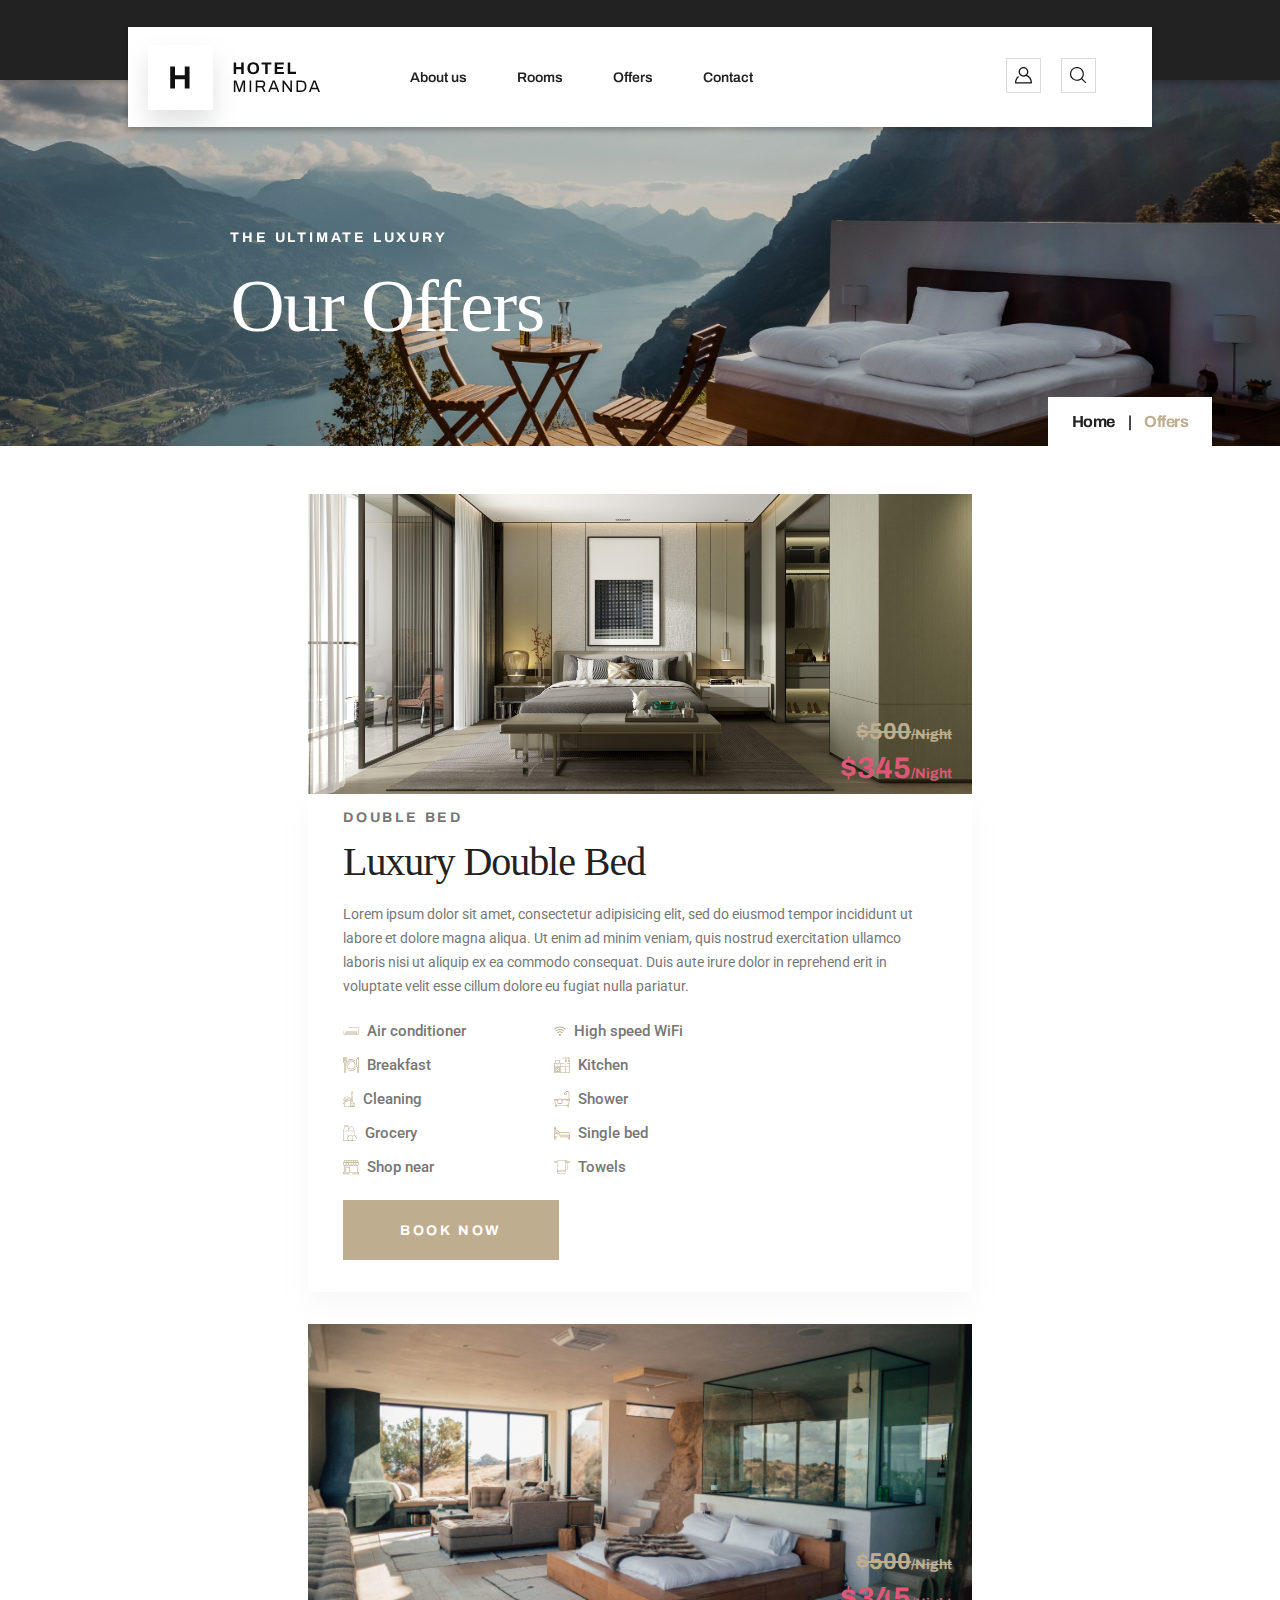
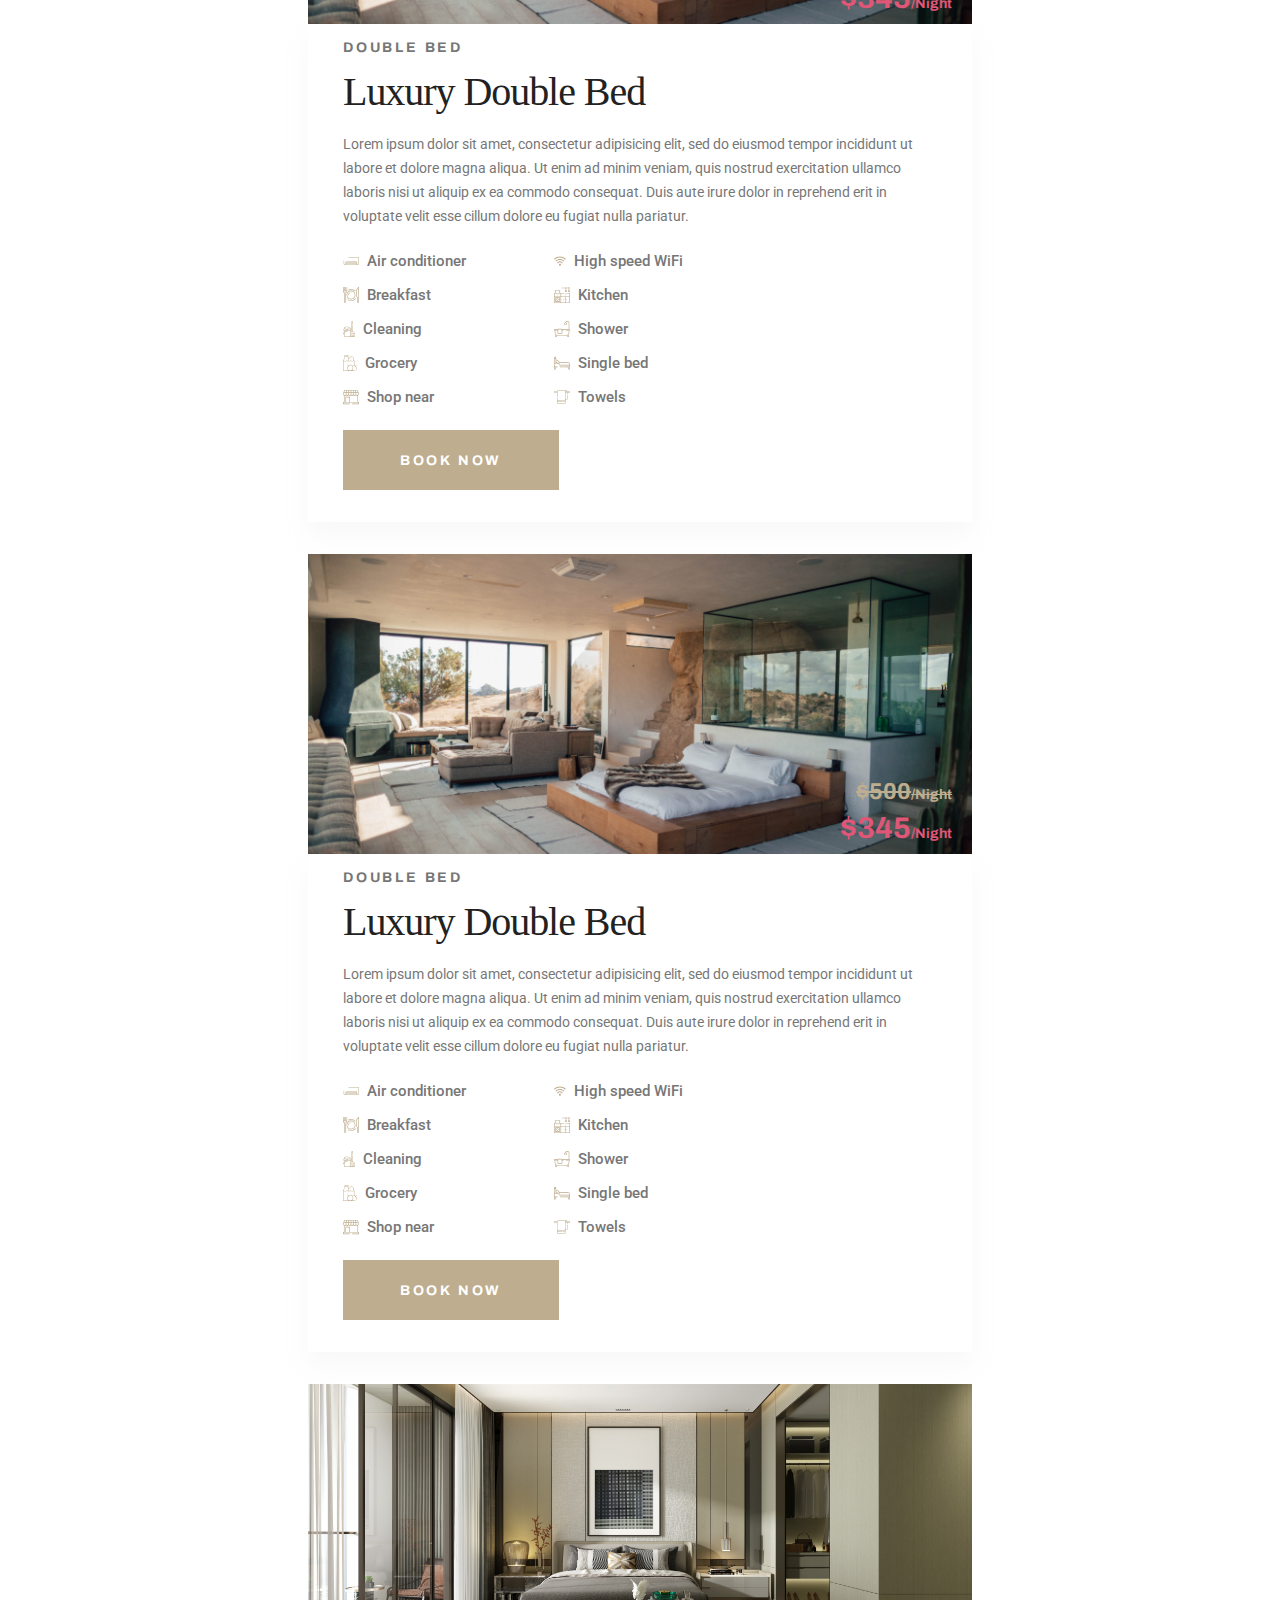
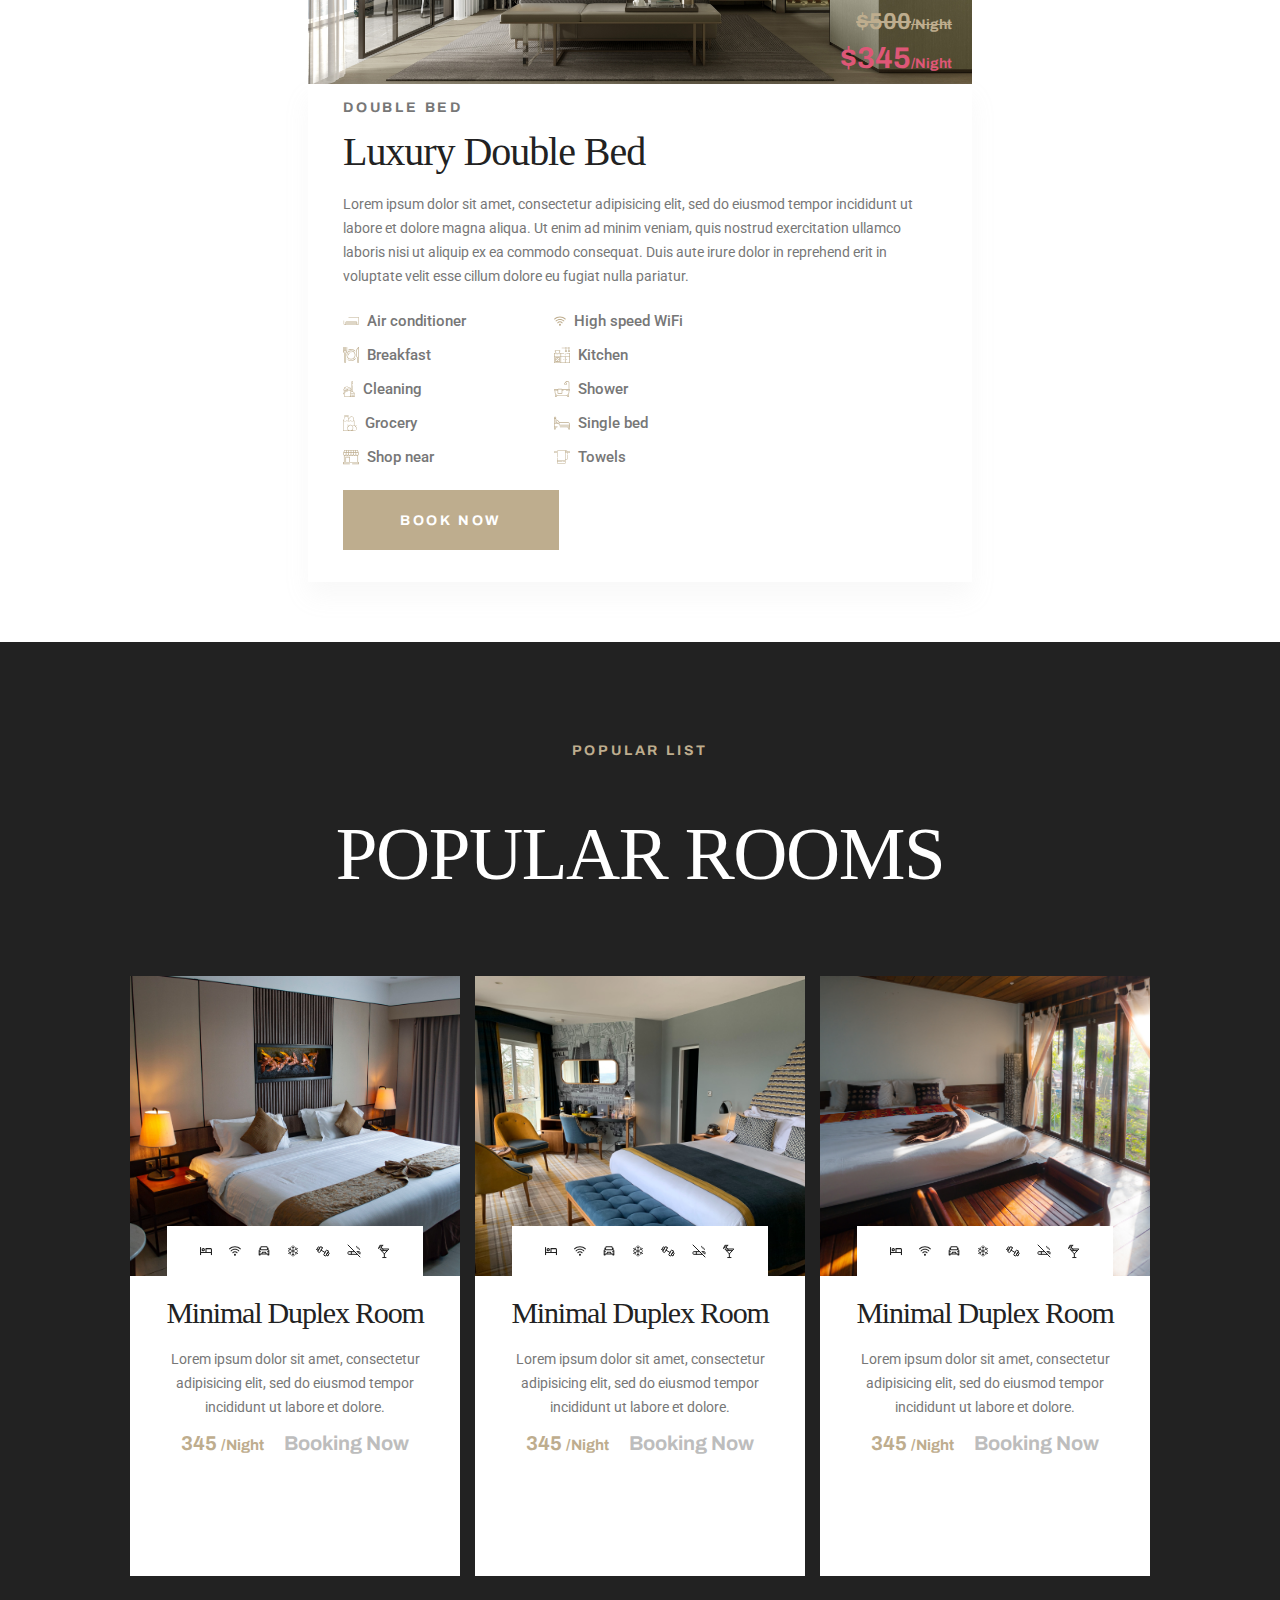
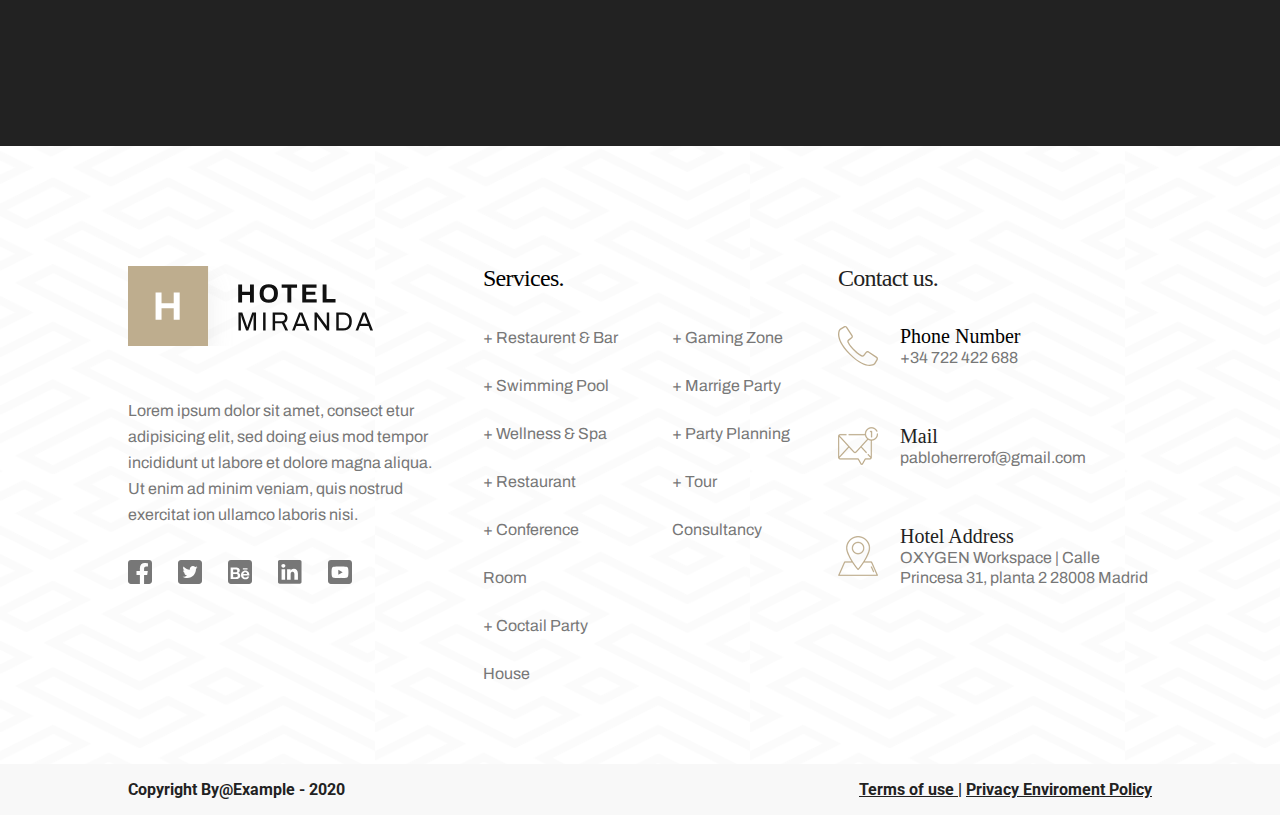
<file: html/offers.html>
<!DOCTYPE html>
<html lang="en">
  <head>
    <meta charset="UTF-8" />
    <meta http-equiv="X-UA-Compatible" content="IE=edge" />
    <meta name="viewport" content="width=device-width, initial-scale=1.0" />

   
    <link
    rel="stylesheet"
    href="https://cdn.jsdelivr.net/npm/swiper@9/swiper-bundle.min.css"
  />
  <link rel="stylesheet" href="../styles/styles.css" />
  

    <title>Our Offers</title>
  </head>
  <body>
   <!--HEADER-->
   <header class="header">
    <div></div>
    <nav class="nav">
      <div class="nav--left">
        <button class="nav__burger button"></button>

        <div class="nav__logo">
          <div class="nav__logo-H">
            <img  class="nav__H" src="../assets/header/H.svg" alt="logo" />
          </div>
          <img class="nav__company" src="../assets/header/Hotel Miranda.svg" alt="logo" />
        </div>
      </div>

      <div class="nav__list text__nav-items">
        <li class="nav__item">
          <a class="nav__link" href="./about.html">About us</a>
        </li>
        <li class="nav__item">
          <a class="nav__link" href="./rooms.html">Rooms</a>
        </li>
        <li class="nav__item">
          <a class="nav__link" href="./offers.html">Offers</a>
        </li>
        <li class="nav__item">
          <a class="nav__link" href="./contact.html">Contact</a>
        </li>
      </div>

      <div class="nav__funcionalities">
        <a href=""
          ><img
            class="nav__funcionalities-icon"
            src="../assets/header/profile-icon.svg"
            alt="profile-logo"
        /></a>
        <a href=""
          ><img
            class="nav__funcionalities-icon"
            src="../assets/header/search-icon.svg"
            alt="search-logo"
        /></a>
      </div>
    </nav>
  </header>

    <!--SECCION TITLE-->
    <section class="page-title">
      <div class="page-title__container">
        <h5 class="text__pretitle text--light page-title__pretitle">
          THE ULTIMATE LUXURY
        </h5>

        <h1 class="text__title text--light page-title__title">Our Offers</h1>
        <div class="page-title__index-container">
          <div class="page-title__index">
            <p class="text__page-card text--lightblack text__page-card--home">Home</p>
            <p class="text__page-card text--lightblack">|</p>
            <p class="text__page-card text--gold">Offers</p>
          </div>
        </div>
      </div>
    </section>

    <!--OFFERS-->
    <section class="offers">
      <div class="offers__cards">
        <div class="offers__card">
          <div class="offers__card-img">
            <img class="offers__card-img--img" src="../assets/offers/luxury-room.jpeg" alt="">
          </div>
          <div class="offers__card-info">
            <div class="offers__prices">
              <div>
                <span class="text__price--small text--gold offers__price-old"
                  >$500</span
                ><span class="offers__price-night text__price--night text--gold"
                  >/Night</span
                >
              </div>
              <p class="text__price text--red offers__price-new">
                $345<span class="text__price--night">/Night</span>
              </p>
            </div>

            <h4 class="offers__pretitle text__pretitle--small text--gray">
              DOUBLE BED
            </h4>
            <h1 class="offers__title text__card-title text--lightblack">
              Luxury Double Bed
            </h1>
            <p class="offers__paragraph text__card-paragraph text--gray">
              Lorem ipsum dolor sit amet, consectetur adipisicing elit, sed do
              eiusmod tempor incididunt ut labore et dolore magna aliqua. Ut
              enim ad minim veniam, quis nostrud exercitation ullamco laboris
              nisi ut aliquip ex ea commodo consequat. Duis aute irure dolor in
              reprehend erit in voluptate velit esse cillum dolore eu fugiat
              nulla pariatur.
            </p>

            <div class="offers__amenities-container">
              <ul class="offers__amenities text__amenities text--gray">
                <li class="offers__feature">
                  <img
                    src="../assets/offers/ac.svg"
                    alt="ac-icon"
                    class="offers__feature-img"
                  />
                  <p class="">Air conditioner</p>
                </li>
                <li class="offers__feature">
                  <img
                    src="../assets/offers/breackfast.svg"
                    alt="breakfast-icon"
                    class="offers__feature-img"
                  />
                  <p class="">Breakfast</p>
                </li>
                <li class="offers__feature">
                  <img
                    src="../assets/offers/cleaning.svg"
                    alt="cleaning-icon"
                    class="offers__feature-img"
                  />
                  <p class="">Cleaning</p>
                </li>
                <li class="offers__feature">
                  <img
                    src="../assets/offers/grocery.svg"
                    alt="grocery-icon"
                    class="offers__feature-img"
                  />
                  <p class="">Grocery</p>
                </li>
                <li class="offers__feature">
                  <img
                    src="../assets/offers/shop.svg"
                    alt="shop-icon"
                    class="offers__feature-img"
                  />
                  <p class="">Shop near</p>
                </li>
              </ul>
              <ul class="offers__amenities text__amenities text--gray">
                <li class="offers__feature">
                  <img
                    src="../assets/offers/wifi.svg"
                    alt="wifi-icon"
                    class="offers__feature-img"
                  />
                  <p class="">High speed WiFi</p>
                </li>
                <li class="offers__feature">
                  <img
                    src="../assets/offers/kitchen.svg"
                    alt="kitchen-icon"
                    class="offers__feature-img"
                  />
                  <p class="">Kitchen</p>
                </li>
                <li class="offers__feature">
                  <img
                    src="../assets/offers/shower.svg"
                    alt="shower-icon"
                    class="offers__feature-img"
                  />
                  <p class="">Shower</p>
                </li>
                <li class="offers__feature">
                  <img
                    src="../assets/offers/bed.svg"
                    alt="bed-icon"
                    class="offers__feature-img"
                  />
                  <p class="">Single bed</p>
                </li>
                <li class="offers__feature">
                  <img
                    src="../assets/offers/towels.svg"
                    alt="towels-icon"
                    class="offers__feature-img"
                  />
                  <p class="">Towels</p>
                </li>
              </ul>
            </div>
            <button class="button button--book button--golden offers__button">BOOK NOW</button>
          </div>
        </div>

        <div class="offers__card">
          <div class="offers__card-img">
            <img class="offers__card-img--img" src="../assets/images/luxury-room-home.jpeg" alt="">
          </div>
          <div class="offers__card-info">
            <div class="offers__prices">
              <div>
                <span class="text__price--small text--gold offers__price-old"
                  >$500</span
                ><span class="offers__price-night text__price--night text--gold"
                  >/Night</span
                >
              </div>
              <p class="text__price text--red offers__price-new">
                $345<span class="text__price--night">/Night</span>
              </p>
            </div>

            <h4 class="offers__pretitle text__pretitle--small text--gray">
              DOUBLE BED
            </h4>
            <h1 class="offers__title text__card-title text--lightblack">
              Luxury Double Bed
            </h1>
            <p class="offers__paragraph text__card-paragraph text--gray">
              Lorem ipsum dolor sit amet, consectetur adipisicing elit, sed do
              eiusmod tempor incididunt ut labore et dolore magna aliqua. Ut
              enim ad minim veniam, quis nostrud exercitation ullamco laboris
              nisi ut aliquip ex ea commodo consequat. Duis aute irure dolor in
              reprehend erit in voluptate velit esse cillum dolore eu fugiat
              nulla pariatur.
            </p>

            <div class="offers__amenities-container">
              <ul class="offers__amenities text__amenities text--gray">
                <li class="offers__feature">
                  <img
                    src="../assets/offers/ac.svg"
                    alt="ac-icon"
                    class="offers__feature-img"
                  />
                  <p class="">Air conditioner</p>
                </li>
                <li class="offers__feature">
                  <img
                    src="../assets/offers/breackfast.svg"
                    alt="breakfast-icon"
                    class="offers__feature-img"
                  />
                  <p class="">Breakfast</p>
                </li>
                <li class="offers__feature">
                  <img
                    src="../assets/offers/cleaning.svg"
                    alt="cleaning-icon"
                    class="offers__feature-img"
                  />
                  <p class="">Cleaning</p>
                </li>
                <li class="offers__feature">
                  <img
                    src="../assets/offers/grocery.svg"
                    alt="grocery-icon"
                    class="offers__feature-img"
                  />
                  <p class="">Grocery</p>
                </li>
                <li class="offers__feature">
                  <img
                    src="../assets/offers/shop.svg"
                    alt="shop-icon"
                    class="offers__feature-img"
                  />
                  <p class="">Shop near</p>
                </li>
              </ul>
              <ul class="offers__amenities text__amenities text--gray">
                <li class="offers__feature">
                  <img
                    src="../assets/offers/wifi.svg"
                    alt="wifi-icon"
                    class="offers__feature-img"
                  />
                  <p class="">High speed WiFi</p>
                </li>
                <li class="offers__feature">
                  <img
                    src="../assets/offers/kitchen.svg"
                    alt="kitchen-icon"
                    class="offers__feature-img"
                  />
                  <p class="">Kitchen</p>
                </li>
                <li class="offers__feature">
                  <img
                    src="../assets/offers/shower.svg"
                    alt="shower-icon"
                    class="offers__feature-img"
                  />
                  <p class="">Shower</p>
                </li>
                <li class="offers__feature">
                  <img
                    src="../assets/offers/bed.svg"
                    alt="bed-icon"
                    class="offers__feature-img"
                  />
                  <p class="">Single bed</p>
                </li>
                <li class="offers__feature">
                  <img
                    src="../assets/offers/towels.svg"
                    alt="towels-icon"
                    class="offers__feature-img"
                  />
                  <p class="">Towels</p>
                </li>
              </ul>
            </div>
            <button class="button button--book button--golden offers__button">BOOK NOW</button>
          </div>
        </div>
        <div class="offer__card">
          <div class="offers__card-img">
            <img class="offers__card-img--img" src="../assets/images/luxury-room-home.jpeg" alt="">
          </div>
          <div class="offers__card-info">
            <div class="offers__prices">
              <div>
                <span class="text__price--small text--gold offers__price-old"
                  >$500</span
                ><span class="offers__price-night text__price--night text--gold"
                  >/Night</span
                >
              </div>
              <p class="text__price text--red offers__price-new">
                $345<span class="text__price--night">/Night</span>
              </p>
            </div>

            <h4 class="offers__pretitle text__pretitle--small text--gray">
              DOUBLE BED
            </h4>
            <h1 class="offers__title text__card-title text--lightblack">
              Luxury Double Bed
            </h1>
            <p class="offers__paragraph text__card-paragraph text--gray">
              Lorem ipsum dolor sit amet, consectetur adipisicing elit, sed do
              eiusmod tempor incididunt ut labore et dolore magna aliqua. Ut
              enim ad minim veniam, quis nostrud exercitation ullamco laboris
              nisi ut aliquip ex ea commodo consequat. Duis aute irure dolor in
              reprehend erit in voluptate velit esse cillum dolore eu fugiat
              nulla pariatur.
            </p>

            <div class="offers__amenities-container">
              <ul class="offers__amenities text__amenities text--gray">
                <li class="offers__feature">
                  <img
                    src="../assets/offers/ac.svg"
                    alt="ac-icon"
                    class="offers__feature-img"
                  />
                  <p class="">Air conditioner</p>
                </li>
                <li class="offers__feature">
                  <img
                    src="../assets/offers/breackfast.svg"
                    alt="breakfast-icon"
                    class="offers__feature-img"
                  />
                  <p class="">Breakfast</p>
                </li>
                <li class="offers__feature">
                  <img
                    src="../assets/offers/cleaning.svg"
                    alt="cleaning-icon"
                    class="offers__feature-img"
                  />
                  <p class="">Cleaning</p>
                </li>
                <li class="offers__feature">
                  <img
                    src="../assets/offers/grocery.svg"
                    alt="grocery-icon"
                    class="offers__feature-img"
                  />
                  <p class="">Grocery</p>
                </li>
                <li class="offers__feature">
                  <img
                    src="../assets/offers/shop.svg"
                    alt="shop-icon"
                    class="offers__feature-img"
                  />
                  <p class="">Shop near</p>
                </li>
              </ul>
              <ul class="offers__amenities text__amenities text--gray">
                <li class="offers__feature">
                  <img
                    src="../assets/offers/wifi.svg"
                    alt="wifi-icon"
                    class="offers__feature-img"
                  />
                  <p class="">High speed WiFi</p>
                </li>
                <li class="offers__feature">
                  <img
                    src="../assets/offers/kitchen.svg"
                    alt="kitchen-icon"
                    class="offers__feature-img"
                  />
                  <p class="">Kitchen</p>
                </li>
                <li class="offers__feature">
                  <img
                    src="../assets/offers/shower.svg"
                    alt="shower-icon"
                    class="offers__feature-img"
                  />
                  <p class="">Shower</p>
                </li>
                <li class="offers__feature">
                  <img
                    src="../assets/offers/bed.svg"
                    alt="bed-icon"
                    class="offers__feature-img"
                  />
                  <p class="">Single bed</p>
                </li>
                <li class="offers__feature">
                  <img
                    src="../assets/offers/towels.svg"
                    alt="towels-icon"
                    class="offers__feature-img"
                  />
                  <p class="">Towels</p>
                </li>
              </ul>
            </div>
            <button class="button button--book button--golden offers__button">BOOK NOW</button>
          </div>
        </div>

        <div class="offer__card">
          <div class="offers__card-img">
            <img class="offers__card-img--img" src="../assets/offers/luxury-room.jpeg" alt="">
          </div>
          <div class="offers__card-info">
            <div class="offers__prices">
              <div>
                <span class="text__price--small text--gold offers__price-old"
                  >$500</span
                ><span class="offers__price-night text__price--night text--gold"
                  >/Night</span
                >
              </div>
              <p class="text__price text--red offers__price-new">
                $345<span class="text__price--night">/Night</span>
              </p>
            </div>

            <h4 class="offers__pretitle text__pretitle--small text--gray">
              DOUBLE BED
            </h4>
            <h1 class="offers__title text__card-title text--lightblack">
              Luxury Double Bed
            </h1>
            <p class="offers__paragraph text__card-paragraph text--gray">
              Lorem ipsum dolor sit amet, consectetur adipisicing elit, sed do
              eiusmod tempor incididunt ut labore et dolore magna aliqua. Ut
              enim ad minim veniam, quis nostrud exercitation ullamco laboris
              nisi ut aliquip ex ea commodo consequat. Duis aute irure dolor in
              reprehend erit in voluptate velit esse cillum dolore eu fugiat
              nulla pariatur.
            </p>

            <div class="offers__amenities-container">
              <ul class="offers__amenities text__amenities text--gray">
                <li class="offers__feature">
                  <img
                    src="../assets/offers/ac.svg"
                    alt="ac-icon"
                    class="offers__feature-img"
                  />
                  <p class="">Air conditioner</p>
                </li>
                <li class="offers__feature">
                  <img
                    src="../assets/offers/breackfast.svg"
                    alt="breakfast-icon"
                    class="offers__feature-img"
                  />
                  <p class="">Breakfast</p>
                </li>
                <li class="offers__feature">
                  <img
                    src="../assets/offers/cleaning.svg"
                    alt="cleaning-icon"
                    class="offers__feature-img"
                  />
                  <p class="">Cleaning</p>
                </li>
                <li class="offers__feature">
                  <img
                    src="../assets/offers/grocery.svg"
                    alt="grocery-icon"
                    class="offers__feature-img"
                  />
                  <p class="">Grocery</p>
                </li>
                <li class="offers__feature">
                  <img
                    src="../assets/offers/shop.svg"
                    alt="shop-icon"
                    class="offers__feature-img"
                  />
                  <p class="">Shop near</p>
                </li>
              </ul>
              <ul class="offers__amenities text__amenities text--gray">
                <li class="offers__feature">
                  <img
                    src="../assets/offers/wifi.svg"
                    alt="wifi-icon"
                    class="offers__feature-img"
                  />
                  <p class="">High speed WiFi</p>
                </li>
                <li class="offers__feature">
                  <img
                    src="../assets/offers/kitchen.svg"
                    alt="kitchen-icon"
                    class="offers__feature-img"
                  />
                  <p class="">Kitchen</p>
                </li>
                <li class="offers__feature">
                  <img
                    src="../assets/offers/shower.svg"
                    alt="shower-icon"
                    class="offers__feature-img"
                  />
                  <p class="">Shower</p>
                </li>
                <li class="offers__feature">
                  <img
                    src="../assets/offers/bed.svg"
                    alt="bed-icon"
                    class="offers__feature-img"
                  />
                  <p class="">Single bed</p>
                </li>
                <li class="offers__feature">
                  <img
                    src="../assets/offers/towels.svg"
                    alt="towels-icon"
                    class="offers__feature-img"
                  />
                  <p class="">Towels</p>
                </li>
              </ul>
            </div>
            <button class="button button--book button--golden offers__button">BOOK NOW</button>
          </div>
        </div>
      </div>
    </section>

    <!--POPULAR ROOMS-->

    <section class="popular-rooms">
      <div class="popular-rooms-container">
        <h4 class="popular-rooms__pretitle text__pretitle  text--gold text--center">POPULAR LIST</h4>
        <h1 class="popular__room__title text__offer-card text--light text--center">POPULAR ROOMS</h1>

        <div class="swiper swiper__popular-rooms ">
          <div class="swiper-wrapper swiper-wrapper__popular-rooms">
            <div class="swiper-slide swiper-slide--popular-rooms">
              <div class="room-card--popular">
                <div class="room-card__img room-card__img--full room-card__img--popular-rooms">
                  <img class="room-card__img--img" src="../assets/home/handpicked-rooms/rooms/vojtech-bruzek-Yrxr3bsPdS0-unsplash.jpg" alt="room photo">
                  <div class="room-card__features-bar room-card__features-bar--popular">
                    <img
                      src="../assets/home/handpicked-rooms/bed.svg"
                      alt="feature-icon-bed"
                      class="room-card__features-icon"
                    />
                    <img
                      src="../assets/home/handpicked-rooms/wifi.svg"
                      alt="feature-icon-wifi"
                      class="room-card__features-icon"
                    />
                    <img
                      src="../assets/home/handpicked-rooms/car.svg"
                      alt="feature-icon-parking"
                      class="room-card__features-icon"
                    />
                    <img
                      src="../assets/home/handpicked-rooms/freeze.svg"
                      alt="feature-icon-AC"
                      class="room-card__features-icon"
                    />
                    <img
                      src="../assets/home/handpicked-rooms/gym.svg"
                      alt="feature-icon-gym"
                      class="room-card__features-icon"
                    />
                    <img
                      src="../assets/home/handpicked-rooms/cigar.svg"
                      alt="feature-icon-noSmoke"
                      class="room-card__features-icon"
                    />
                    <img
                      src="../assets/home/handpicked-rooms/bar.svg"
                      alt="feature-icon-bar"
                      class="room-card__features-icon"
                    />
                  </div>
                </div>
        
                <div class="room-card__info rom-card__info--rooms room-card__info--popular">
                    <h4
                    class="text__subtitle--small text--lightblack text--center room-card__title"
                  >
                    Minimal Duplex Room
                  </h4>
                  <p
                    class="text__card-paragraph text--center text--gray rom-card__paragraph"
                  >
                    Lorem ipsum dolor sit amet, consectetur adipisicing elit, sed do
                    eiusmod tempor incididunt ut labore et dolore.
                  </p>
                  <div class="room-card__price-container">
                    <p
                    class="room-card__price room-card__price--small text--gold"
                  >
                    345 <span class="room-card__price--night">/Night</span>
                  </p>
                  <p class="room-card__price room-card__price--small text--booking-gray">Booking Now</p>
                  </div>
                 
                </div>
              </div>
            </div>
            <div class="swiper-slide swiper-slide--popular-rooms">
              <div class="room-card--popular">
                <div class="room-card__img room-card__img--full room-card__img--popular-rooms">
                  <img class="room-card__img--img" src="../assets/home/handpicked-rooms/rooms/edelle-bruton-PJNO2sLlbB8-unsplash.jpg" alt="room photo">
                  <div class="room-card__features-bar room-card__features-bar--popular">
                    <img
                      src="../assets/home/handpicked-rooms/bed.svg"
                      alt="feature-icon-bed"
                      class="room-card__features-icon"
                    />
                    <img
                      src="../assets/home/handpicked-rooms/wifi.svg"
                      alt="feature-icon-wifi"
                      class="room-card__features-icon"
                    />
                    <img
                      src="../assets/home/handpicked-rooms/car.svg"
                      alt="feature-icon-parking"
                      class="room-card__features-icon"
                    />
                    <img
                      src="../assets/home/handpicked-rooms/freeze.svg"
                      alt="feature-icon-AC"
                      class="room-card__features-icon"
                    />
                    <img
                      src="../assets/home/handpicked-rooms/gym.svg"
                      alt="feature-icon-gym"
                      class="room-card__features-icon"
                    />
                    <img
                      src="../assets/home/handpicked-rooms/cigar.svg"
                      alt="feature-icon-noSmoke"
                      class="room-card__features-icon"
                    />
                    <img
                      src="../assets/home/handpicked-rooms/bar.svg"
                      alt="feature-icon-bar"
                      class="room-card__features-icon"
                    />
                  </div>
                </div>
        
                <div class="room-card__info rom-card__info--rooms room-card__info--popular">

                    <h4
                    class="text__subtitle--small text--lightblack text--center room-card__title"
                  >
                    Minimal Duplex Room
                  </h4>
                  <p
                    class="text__card-paragraph text--center text--gray rom-card__paragraph"
                  >
                    Lorem ipsum dolor sit amet, consectetur adipisicing elit, sed do
                    eiusmod tempor incididunt ut labore et dolore.
                  </p>

                 
                  <div class="room-card__price-container">
                    <p
                    class="room-card__price room-card__price--small text--gold"
                  >
                    345 <span class="room-card__price--night">/Night</span>
                  </p>
                  <p class="room-card__price room-card__price--small text--booking-gray">Booking Now</p>
                  </div>
                 
                </div>
              </div>
            </div>
            <div class="swiper-slide swiper-slide--popular-rooms ">
              <div class="room-card--popular">
                <div class="room-card__img room-card__img--full room-card__img--popular-rooms">
                  <img class="room-card__img--img" src="../assets/home/handpicked-rooms/rooms/sasha-kaunas-67-sOi7mVIk-unsplash.jpg" alt="room photo">
                  <div class="room-card__features-bar room-card__features-bar--popular">
                    <img
                      src="../assets/home/handpicked-rooms/bed.svg"
                      alt="feature-icon-bed"
                      class="room-card__features-icon"
                    />
                    <img
                      src="../assets/home/handpicked-rooms/wifi.svg"
                      alt="feature-icon-wifi"
                      class="room-card__features-icon"
                    />
                    <img
                      src="../assets/home/handpicked-rooms/car.svg"
                      alt="feature-icon-parking"
                      class="room-card__features-icon"
                    />
                    <img
                      src="../assets/home/handpicked-rooms/freeze.svg"
                      alt="feature-icon-AC"
                      class="room-card__features-icon"
                    />
                    <img
                      src="../assets/home/handpicked-rooms/gym.svg"
                      alt="feature-icon-gym"
                      class="room-card__features-icon"
                    />
                    <img
                      src="../assets/home/handpicked-rooms/cigar.svg"
                      alt="feature-icon-noSmoke"
                      class="room-card__features-icon"
                    />
                    <img
                      src="../assets/home/handpicked-rooms/bar.svg"
                      alt="feature-icon-bar"
                      class="room-card__features-icon"
                    />
                  </div>
                </div>
        
                <div class="room-card__info rom-card__info--rooms room-card__info--popular">

                    <h4
                    class="text__subtitle--small text--lightblack text--center room-card__title"
                  >
                    Minimal Duplex Room
                  </h4>
                  <p
                    class="text__card-paragraph text--center text--gray rom-card__paragraph"
                  >
                    Lorem ipsum dolor sit amet, consectetur adipisicing elit, sed do
                    eiusmod tempor incididunt ut labore et dolore.
                  </p>
        
                 
                  <div class="room-card__price-container">
                    <p
                    class="room-card__price room-card__price--small text--gold"
                  >
                    345 <span class="room-card__price--night">/Night</span>
                  </p>
                  <p class="room-card__price room-card__price--small text--booking-gray">Booking Now</p>
                  </div>
                 
                </div>
              </div>
            </div>
          </div>
          <div class="room-card__buttons room-card__button--home">
            <button class="room-card__button button button--room-card popular-rooms__button-prev"><img src="../assets/home/menu/Vector.svg" alt="arrow-icon" /></button>
            <button class="room-card__button button button--room-card button--golden popular-rooms__button-next"><img src="../assets/home/menu/arrow-right.svg" alt="arrow-icon" /></button>
          </div>
          
        </div>
  
          
          
    
      </div>
    </section>

      <!--FOOTER-->
      <footer class="footer">
        <div class="footer__container">
          <div class="footer__brand">
            <img class="footer__logo" src="../assets/footer/logoo.svg" alt="golden-logo" />
            <p class="footer__brand-paragraph text__footer-paragraph text__footer-paragraph--big text--gray">
              Lorem ipsum dolor sit amet, consect etur adipisicing elit, sed doing
              eius mod tempor incididunt ut labore et dolore magna aliqua. Ut enim
              ad minim veniam, quis nostrud exercitat ion ullamco laboris nisi.
            </p>
  
            <div class="footer__social">
              <div class="footer__social-icon">
                <img
                  src="../assets/footer/facebook-icon.svg"
                  alt="facebook-icon"
                />
              </div>
              <div class="footer__social-icon">
                <img src="../assets/footer/twitter-icon.svg" alt="twitter-icon" />
              </div>
              <div class="footer__social-icon">
                <img src="../assets/footer/be-icon.svg" alt="be-icon" />
              </div>
              <div class="footer__social-icon">
                <img
                  src="../assets/footer/linkedin-icon.svg"
                  alt="linkedin-icon"
                />
              </div>
              <div class="footer__social-icon">
                <img src="../assets/footer/youtube-icon.svg" alt="youtube-icon" />
              </div>
            </div>
          </div>
  
          <div class="footer__services">
            <h6 class="text__subtitle--smaller footer__services-title">Services.</h6>
            <div class="footer__list-container">
            <ul class="footer__list text__footer-paragraph text__footer-paragraph--bigger text--gray">
              <li class="footer__list-item">+  Restaurent &amp Bar</li>
              <li class="footer__list-item">+  Swimming Pool</li>
              <li class="footer__list-item">+  Wellness &amp Spa</li>
              <li class="footer__list-item">+  Restaurant</li>
              <li class="footer__list-item">+  Conference Room</li>
              <li class="footer__list-item">+  Coctail Party House</li>
            </ul>
  
            <ul class="footer__list text__footer-paragraph text__footer-paragraph--bigger text--gray">
              <li class="footer__list-item">+  Gaming Zone</li>
              <li class="footer__list-item">+  Marrige Party</li>
              <li class="footer__list-item">+  Party Planning</li>
              <li class="footer__list-item">+  Tour Consultancy</li>
            </ul>
          </div>
          </div>
  
          <div class="footer__contact">
            <h4 class="footer__contact-title text__subtitle--smaller text--lightblack">Contact us.</h4>
            <div class="footer__contact-info">
  
            
            <div class="footer__contact-item">
              <img src="../assets/footer/telf.svg" alt="phone-icon">
              <div class="footer__contact-text">
                <h6 class="text__subtitle--super-small">Phone Number</h6>
                <p class="text__footer-paragraph text__footer-paragraph--small text--gray">+34 722 422 688</p>
              </div>
            </div>
            <div class="footer__contact-item">
              <img src="../assets/footer/mail.svg" alt="mail-icon">
              <div class="footer__contact-text">
                <h6 class="text__subtitle--super-small text--lightblack">Mail</h6>
                <p class="text__footer-paragraph text__footer-paragraph--small text--gray">pabloherrerof@gmail.com</p>
              </div>
            </div>
            <div class="footer__contact-item">
              <img src="../assets/footer/address.svg" alt="">
              <div class="footer__contact-text">
                <h6 class="text__subtitle--super-small text--lightblack">Hotel Address</h6>
                <p class="text__footer-paragraph text__footer-paragraph--small text--gray">OXYGEN Workspace | Calle Princesa 31, planta 2 28008 Madrid</p>
              </div>
            </div>
          </div>
          </div>
        </div>
  
        <div class="footer__legal">
          <p class="text__label text--lightblack">Copyright By@Example - 2020</p>
          <div class="footer-policies">
            <p>
              <a href="" class="text__label text--lightblack footer-policies-link">Terms of use  </a><span class="text__label text--lightblack"> | </span>
              <a href="" class="text__label text--lightblack footer-policies-link"
                >Privacy Enviroment Policy</a
              >
            </p>
          </div>
        </div>
      </footer>
      <script src="../scripts/burger-menu.js"></script>
      <script src="https://cdn.jsdelivr.net/npm/swiper@9/swiper-bundle.min.js"></script>
      <script src="../scripts/swiper/offersSlider.js"></script>
      <script src="../scripts/buttons.js"></script>
       
  </body>
</html>
</file>
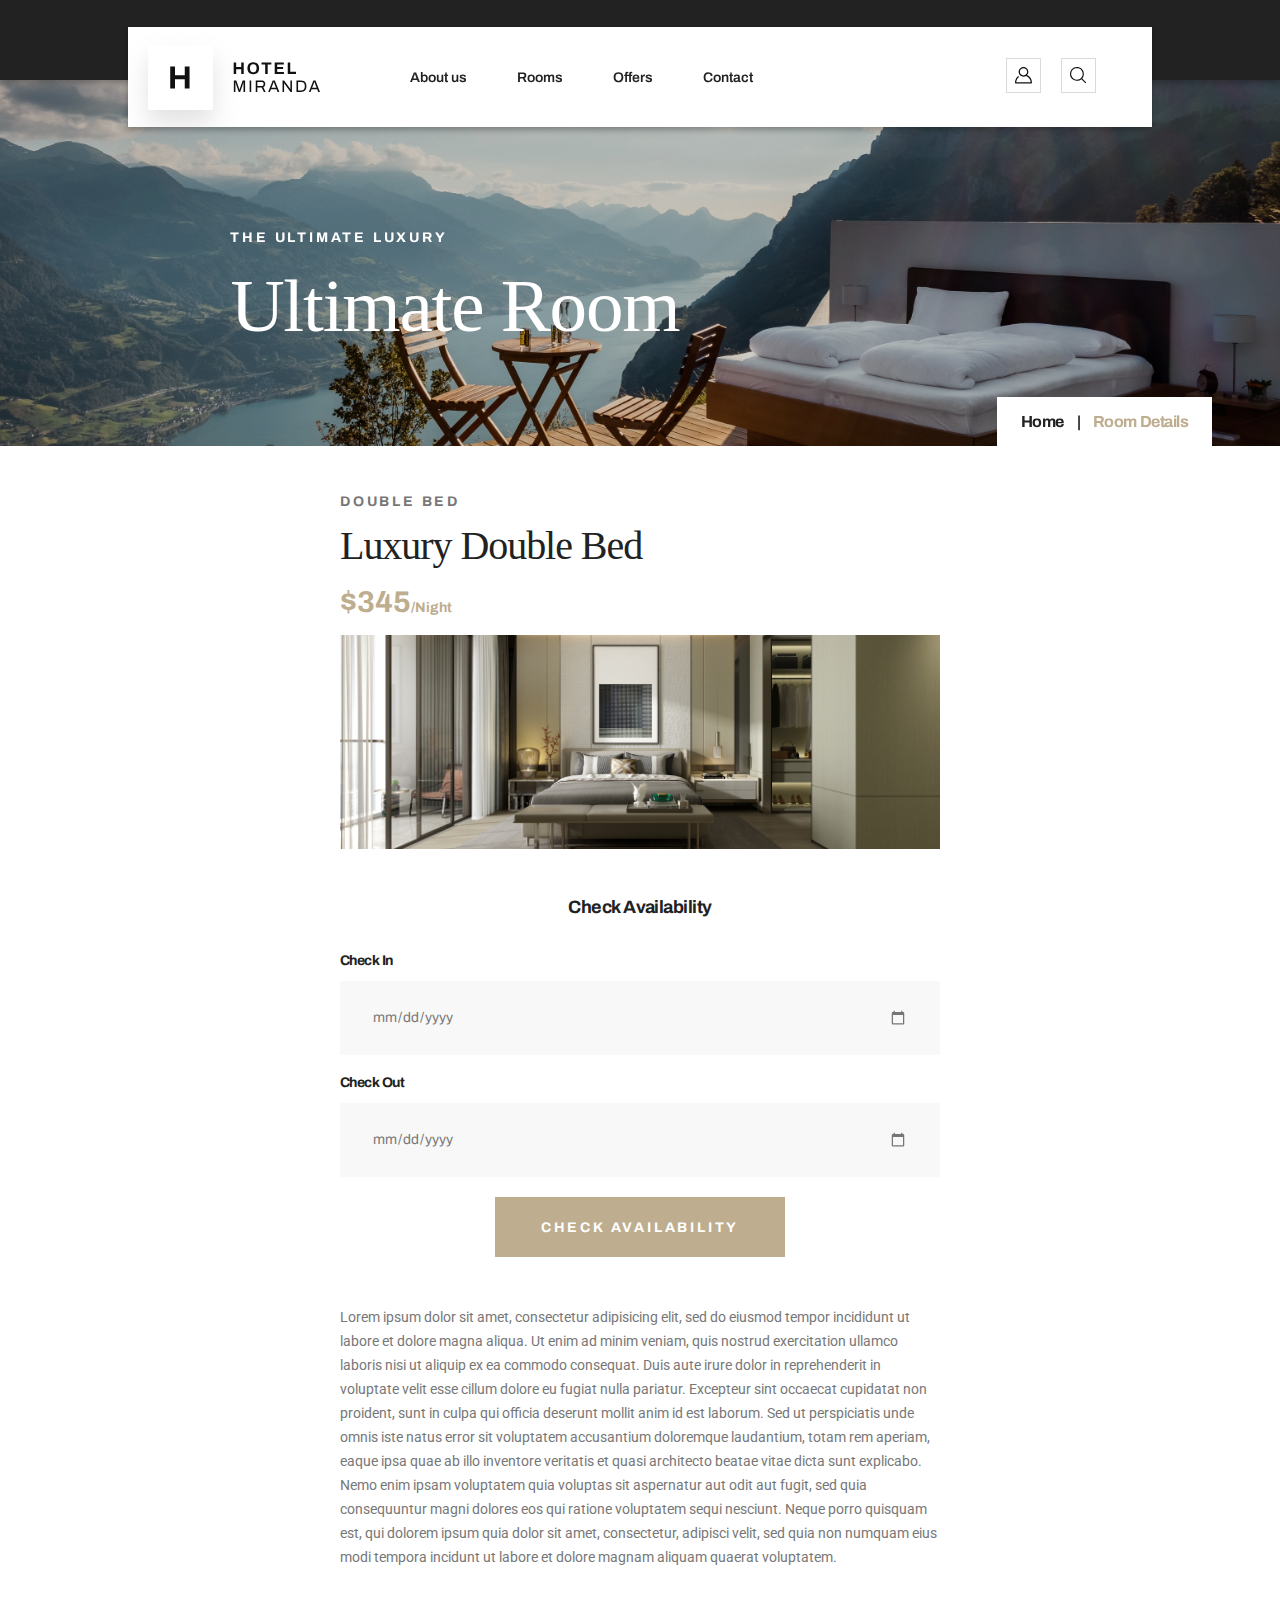
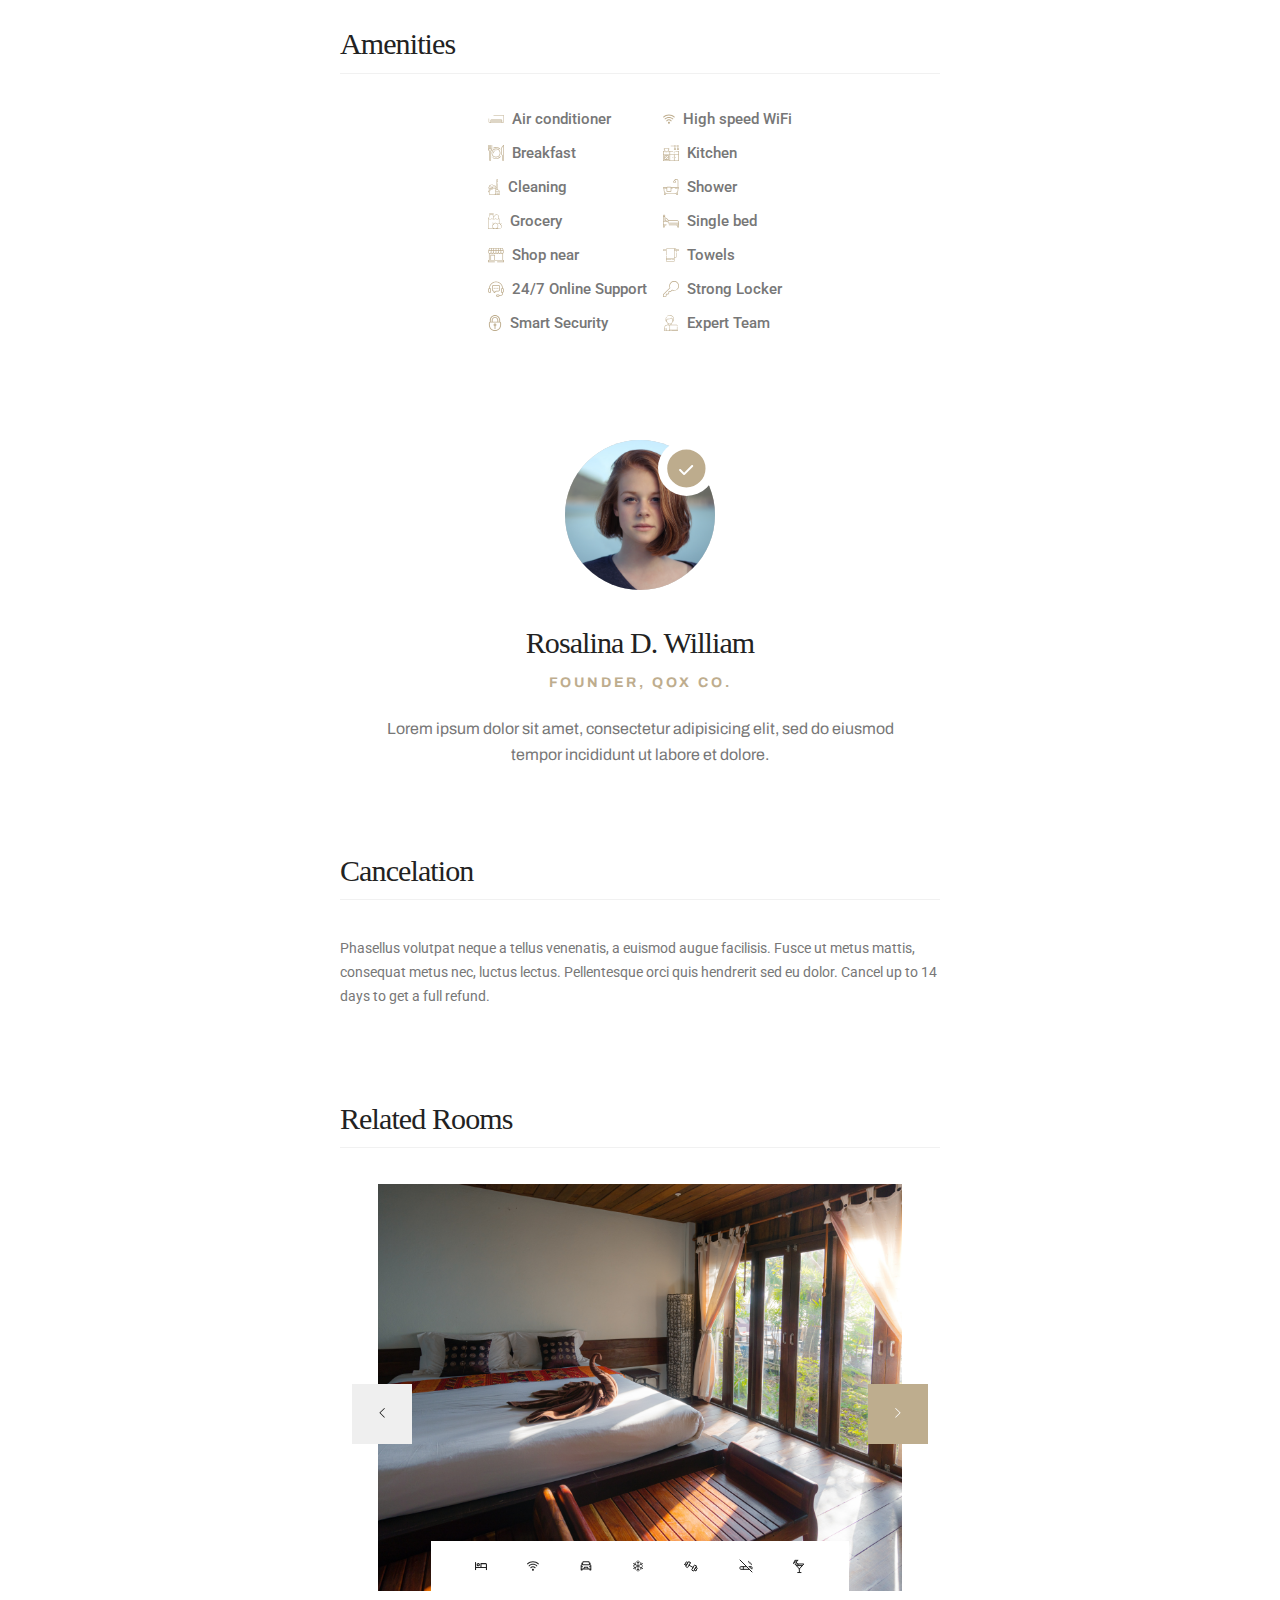
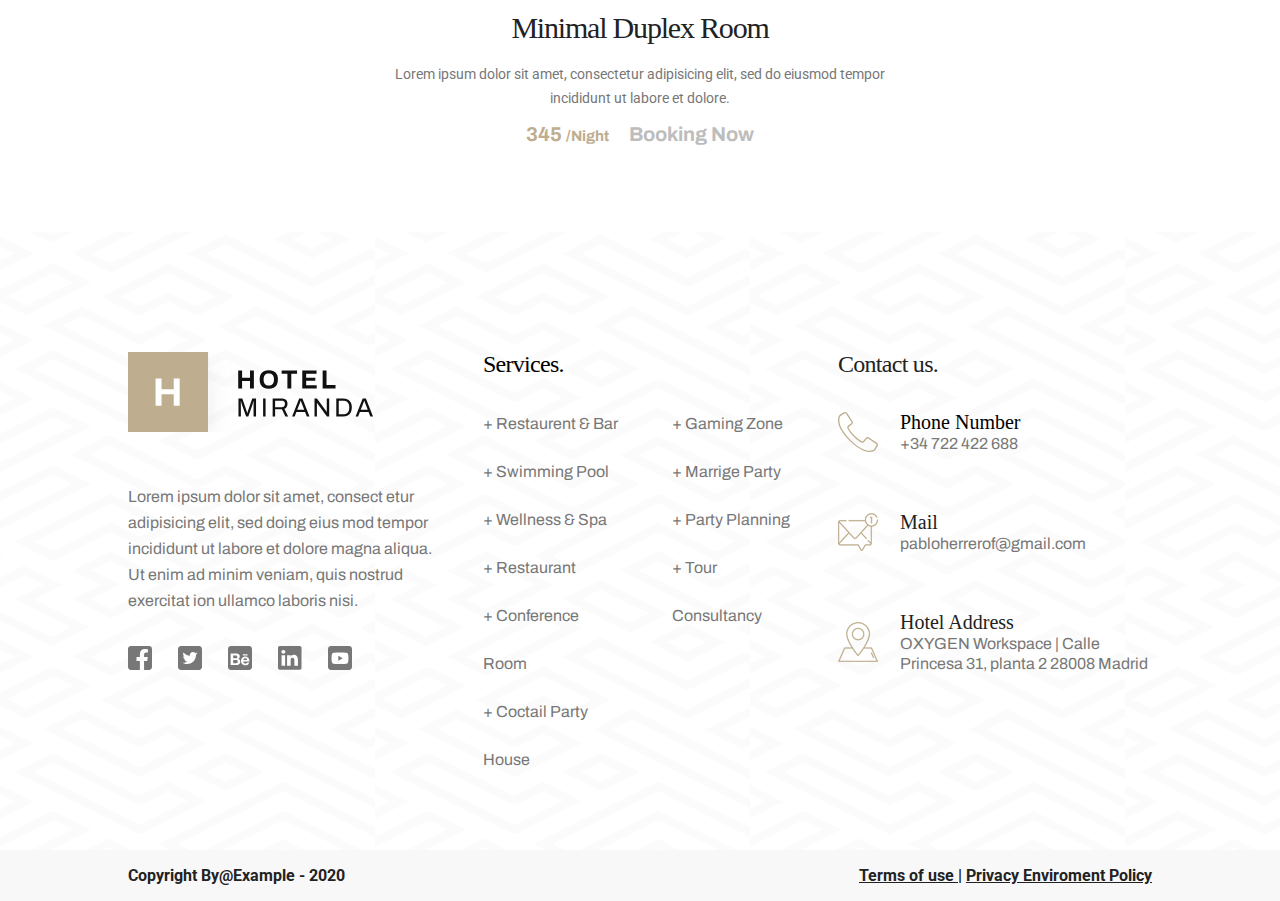
<file: html/room-detail.html>
<!DOCTYPE html>
<html lang="en">
  <head>
    <meta charset="UTF-8" />
    <meta http-equiv="X-UA-Compatible" content="IE=edge" />
    <meta name="viewport" content="width=device-width, initial-scale=1.0" />

   
    <link
    rel="stylesheet"
    href="https://cdn.jsdelivr.net/npm/swiper@9/swiper-bundle.min.css"
  />
  <link rel="stylesheet" href="../styles/styles.css" />

    <title>Room Details</title>
  </head>
  <body>
    <!--HEADER-->
    <header class="header">
      <div></div>
      <nav class="nav">
        <div class="nav--left">
          <button class="nav__burger button"></button>

          <div class="nav__logo">
            <div class="nav__logo-H">
              <img  class="nav__H" src="../assets/header/H.svg" alt="logo" />
            </div>
            <img class="nav__company" src="../assets/header/Hotel Miranda.svg" alt="logo" />
          </div>
        </div>

        <div class="nav__list text__nav-items">
          <li class="nav__item">
            <a class="nav__link" href="./about.html">About us</a>
          </li>
          <li class="nav__item">
            <a class="nav__link" href="./rooms.html">Rooms</a>
          </li>
          <li class="nav__item">
            <a class="nav__link" href="./offers.html">Offers</a>
          </li>
          <li class="nav__item">
            <a class="nav__link" href="./contact.html">Contact</a>
          </li>
        </div>

        <div class="nav__funcionalities">
          <a href=""
            ><img
              class="nav__funcionalities-icon"
              src="../assets/header/profile-icon.svg"
              alt="profile-logo"
          /></a>
          <a href=""
            ><img
              class="nav__funcionalities-icon"
              src="../assets/header/search-icon.svg"
              alt="search-logo"
          /></a>
        </div>
      </nav>
    </header>

    <!--SECCION TITLE-->
    <section class="page-title">
      <div class="page-title__container">
        <h5 class="text__pretitle text--light page-title__pretitle">
          THE ULTIMATE LUXURY
        </h5>

        <h1 class="text__title text--light page-title__title">Ultimate Room</h1>
        <div class="page-title__index-container">
          <div class="page-title__index">
            <p class="text__page-card text--lightblack text__page-card--home">Home</p>
            <p class="text__page-card text--lightblack">|</p>
            <p class="text__page-card text--gold">Room Details</p>
          </div>
        </div>
      </div>
    </section>

    <!--ROOM-DETAIL-->
    <section class="room-detail">
      <div class="room-detail__container">
        <div class="room-detail__card">
          <div class="room-detail__header">
            <div class="room-detail__titles">
              <h4 class="offers__pretitle text__pretitle--small text--gray">
                DOUBLE BED
              </h4>
              <h1 class="offers__title text__card-title text--lightblack">
                Luxury Double Bed
              </h1>
            </div>
            <div class="room-detail__price">
              <p class="text__price text--gold offers__price-new">
                $345<span class="text__price--night">/Night</span>
              </p>
            </div>
          </div>

          <div class="room-detail__img">
            <img class="room-detail__img--img" src="../assets/offers/luxury-room.jpeg" alt="">
          </div>
        </div>

        <div class="room-detail__availability">
          <h5 class="room-detail__form-title text__form text--lightblack">
            Check Availability
          </h5>
          <form class="room-detail__form">
            <div class="room-detail__input-container">
              <label
                for=""
                class="room-detail__input-label text__form text__form--label text--lightblack"
                >Check In</label
              >
              <input
                type="date"
                name=""
                id=""
                class="room-detail__input text__paragraph text--gray"
              />
            </div>
            <div class="room-detail__input-container">
              <label
                for=""
                class="room-detail__input-label text__form text__form--label text--lightblack"
                >Check Out</label
              >
              <input
                type="date"
                name=""
                id=""
                class="room-detail__input text__paragraph text--gray"
              />
            </div>
            <button class="button button--golden button--form-availability">
              CHECK AVAILABILITY
            </button>
          </form>
        </div>
      </div>
    </section>

    <!--ROOM FEATUREs-->
    <secction class="room-features">
     <div class="room-features__container">
      <div class="room-features__paragraph text__card-paragraph text--gray">
        <p>
          Lorem ipsum dolor sit amet, consectetur adipisicing elit, sed do
          eiusmod tempor incididunt ut labore et dolore magna aliqua. Ut enim ad
          minim veniam, quis nostrud exercitation ullamco laboris nisi ut
          aliquip ex ea commodo consequat. Duis aute irure dolor in
          reprehenderit in voluptate velit esse cillum dolore eu fugiat nulla
          pariatur. Excepteur sint occaecat cupidatat non proident, sunt in
          culpa qui officia deserunt mollit anim id est laborum. Sed ut
          perspiciatis unde omnis iste natus error sit voluptatem accusantium
          doloremque laudantium, totam rem aperiam, eaque ipsa quae ab illo
          inventore veritatis et quasi architecto beatae vitae dicta sunt
          explicabo. Nemo enim ipsam voluptatem quia voluptas sit aspernatur aut
          odit aut fugit, sed quia consequuntur magni dolores eos qui ratione
          voluptatem sequi nesciunt. Neque porro quisquam est, qui dolorem ipsum
          quia dolor sit amet, consectetur, adipisci velit, sed quia non numquam
          eius modi tempora incidunt ut labore et dolore magnam aliquam quaerat
          voluptatem.
        </p>
      </div>
      <div class="room-features__amenities">
        <h4
          class="room-features__amenities-title text__subtitle text--lightblack"
        >
          Amenities
        </h4>
        <div class="room-features__line"></div>
        <div class="offers__amenities-container">
          <ul class="offers__amenities text__amenities text--gray">
            <li class="offers__feature">
              <img
                src="../assets/offers/ac.svg"
                alt="ac-icon"
                class="offers__feature-img"
              />
              <p class="">Air conditioner</p>
            </li>
            <li class="offers__feature">
              <img
                src="../assets/offers/breackfast.svg"
                alt="breakfast-icon"
                class="offers__feature-img"
              />
              <p class="">Breakfast</p>
            </li>
            <li class="offers__feature">
              <img
                src="../assets/offers/cleaning.svg"
                alt="cleaning-icon"
                class="offers__feature-img"
              />
              <p class="">Cleaning</p>
            </li>
            <li class="offers__feature">
              <img
                src="../assets/offers/grocery.svg"
                alt="grocery-icon"
                class="offers__feature-img"
              />
              <p class="">Grocery</p>
            </li>
            <li class="offers__feature">
              <img
                src="../assets/offers/shop.svg"
                alt="shop-icon"
                class="offers__feature-img"
              />
              <p class="">Shop near</p>
            </li>
            <li class="offers__feature">
              <img
                src="../assets/room-detail/support.svg"
                alt="support-icon"
                class="offers__feature-img"
              />
              <p class="">24/7 Online Support</p>
            </li>
            <li class="offers__feature">
              <img
                src="../assets/room-detail/security.svg"
                alt="security-icon"
                class="offers__feature-img"
              />
              <p class="">Smart Security</p>
            </li>
          </ul>
          <ul class="offers__amenities text__amenities text--gray">
            <li class="offers__feature">
              <img
                src="../assets/offers/wifi.svg"
                alt="wifi-icon"
                class="offers__feature-img"
              />
              <p class="">High speed WiFi</p>
            </li>
            <li class="offers__feature">
              <img
                src="../assets/offers/kitchen.svg"
                alt="kitchen-icon"
                class="offers__feature-img"
              />
              <p class="">Kitchen</p>
            </li>
            <li class="offers__feature">
              <img
                src="../assets/offers/shower.svg"
                alt="shower-icon"
                class="offers__feature-img"
              />
              <p class="">Shower</p>
            </li>
            <li class="offers__feature">
              <img
                src="../assets/offers/bed.svg"
                alt="bed-icon"
                class="offers__feature-img"
              />
              <p class="">Single bed</p>
            </li>
            <li class="offers__feature">
              <img
                src="../assets/offers/towels.svg"
                alt="towels-icon"
                class="offers__feature-img"
              />
              <p class="">Towels</p>
            </li>
            <li class="offers__feature">
              <img
                src="../assets/room-detail/lock.svg"
                alt="lock-icon"
                class="offers__feature-img"
              />
              <p class="">Strong Locker</p>
            </li>
            <li class="offers__feature">
              <img
                src="../assets/room-detail/team.svg"
                alt="team-icon"
                class="offers__feature-img"
              />
              <p class="">Expert Team</p>
            </li>
          </ul>
        </div>
      </div>

      <div class="room-features__review">
        <div class="room-features__review-img">
          <img src="../assets/room-detail/review-user.jpeg" class="room-features__review-img room-features__review-img--img"/>
          <img
            src="../assets/room-detail/check.svg"
            alt="check-icon"
            class="room-features__review-icon"
          />
        </div>
        <h4 class="room-features__review-title text__subtitle text--lightblack">
          Rosalina D. William
        </h4>
        <h6 class="room-features__review-subtitle text__pretitle text--gold">
          FOUNDER, QOX CO.
        </h6>
        <p class="text__footer-paragraph text--gray text--center">
          Lorem ipsum dolor sit amet, consectetur adipisicing elit, sed do
          eiusmod tempor incididunt ut labore et dolore.
        </p>
      </div>
      <div class="room-features__cancelation">
        <h4
          class="room-features__amenities-title text__subtitle text--lightblack"
        >
          Cancelation
        </h4>
        <div class="room-features__line"></div>
        <p class="text__card-paragraph text--gray">
          Phasellus volutpat neque a tellus venenatis, a euismod augue
          facilisis. Fusce ut metus mattis, consequat metus nec, luctus lectus.
          Pellentesque orci quis hendrerit sed eu dolor. Cancel up to 14 days to
          get a full refund.
        </p>
      </div>

      <div class="room-features__related">
        <h4
          class="room-features__amenities-title text__subtitle text--lightblack"
        >
          Related Rooms
        </h4>
        <div class="room-features__line"></div>

        <div class="swiper swiper__related-rooms ">
          <div class="swiper-wrapper">
            <div class="swiper-slide swiper-slide--handpicked-rooms">
              <div class="room-card room-card--rooms">
                <div class="room-card__img">
                  <img class="room-card__img--img" src="../assets/home/handpicked-rooms/rooms/sasha-kaunas-67-sOi7mVIk-unsplash.jpg" alt="room photo">
                  <div class="room-card__features-bar room-card__features-bar--rooms">
                    <img
                      src="../assets/home/handpicked-rooms/bed.svg"
                      alt="feature-icon-bed"
                      class="room-card__features-icon"
                    />
                    <img
                      src="../assets/home/handpicked-rooms/wifi.svg"
                      alt="feature-icon-wifi"
                      class="room-card__features-icon"
                    />
                    <img
                      src="../assets/home/handpicked-rooms/car.svg"
                      alt="feature-icon-parking"
                      class="room-card__features-icon"
                    />
                    <img
                      src="../assets/home/handpicked-rooms/freeze.svg"
                      alt="feature-icon-AC"
                      class="room-card__features-icon"
                    />
                    <img
                      src="../assets/home/handpicked-rooms/gym.svg"
                      alt="feature-icon-gym"
                      class="room-card__features-icon"
                    />
                    <img
                      src="../assets/home/handpicked-rooms/cigar.svg"
                      alt="feature-icon-noSmoke"
                      class="room-card__features-icon"
                    />
                    <img
                      src="../assets/home/handpicked-rooms/bar.svg"
                      alt="feature-icon-bar"
                      class="room-card__features-icon"
                    />
                  </div>
                </div>
        
                <div class="room-card__info rom-card__info--rooms">
                  <h4
                    class="text__subtitle--small text--lightblack text--center room-card__title"
                  >
                    Minimal Duplex Room
                  </h4>
                  <p
                    class="text__card-paragraph text--center text--gray rom-card__paragraph"
                  >
                    Lorem ipsum dolor sit amet, consectetur adipisicing elit, sed do
                    eiusmod tempor incididunt ut labore et dolore.
                  </p>
                  <div class="room-card__price-container">
                    <p
                    class="room-card__price room-card__price--small text--gold"
                  >
                    345 <span class="room-card__price--night">/Night</span>
                  </p>
                  <p class="room-card__price room-card__price--small text--booking-gray">Booking Now</p>
                  </div>
                 
                </div>
              </div>
            </div>
            <div class="swiper-slide swiper-slide--related-rooms">
              <div class="room-card room-card--rooms">
                <div class="room-card__img">
                  <img class="room-card__img--img" src="../assets/home/handpicked-rooms/rooms/edelle-bruton-PJNO2sLlbB8-unsplash.jpg" alt="room photo">
                  <div class="room-card__features-bar room-card__features-bar--rooms">
                    <img
                      src="../assets/home/handpicked-rooms/bed.svg"
                      alt="feature-icon-bed"
                      class="room-card__features-icon"
                    />
                    <img
                      src="../assets/home/handpicked-rooms/wifi.svg"
                      alt="feature-icon-wifi"
                      class="room-card__features-icon"
                    />
                    <img
                      src="../assets/home/handpicked-rooms/car.svg"
                      alt="feature-icon-parking"
                      class="room-card__features-icon"
                    />
                    <img
                      src="../assets/home/handpicked-rooms/freeze.svg"
                      alt="feature-icon-AC"
                      class="room-card__features-icon"
                    />
                    <img
                      src="../assets/home/handpicked-rooms/gym.svg"
                      alt="feature-icon-gym"
                      class="room-card__features-icon"
                    />
                    <img
                      src="../assets/home/handpicked-rooms/cigar.svg"
                      alt="feature-icon-noSmoke"
                      class="room-card__features-icon"
                    />
                    <img
                      src="../assets/home/handpicked-rooms/bar.svg"
                      alt="feature-icon-bar"
                      class="room-card__features-icon"
                    />
                  </div>
                </div>
        
                <div class="room-card__info rom-card__info--rooms">
                  <h4
                    class="text__subtitle--small text--lightblack text--center room-card__title"
                  >
                    Minimal Duplex Room
                  </h4>
                  <p
                    class="text__card-paragraph text--center text--gray rom-card__paragraph"
                  >
                    Lorem ipsum dolor sit amet, consectetur adipisicing elit, sed do
                    eiusmod tempor incididunt ut labore et dolore.
                  </p>
                  <div class="room-card__price-container">
                    <p
                    class="room-card__price room-card__price--small text--gold"
                  >
                    345 <span class="room-card__price--night">/Night</span>
                  </p>
                  <p class="room-card__price room-card__price--small text--booking-gray">Booking Now</p>
                  </div>
                 
                </div>
              </div>
            </div>
            <div class="swiper-slide swiper-slide--related-rooms">
              <div class="room-card room-card--rooms">
                <div class="room-card__img">
                  <img class="room-card__img--img" src="../assets/home/handpicked-rooms/rooms/vojtech-bruzek-Yrxr3bsPdS0-unsplash.jpg" alt="room photo">
                  <div class="room-card__features-bar room-card__features-bar--rooms">
                    <img
                      src="../assets/home/handpicked-rooms/bed.svg"
                      alt="feature-icon-bed"
                      class="room-card__features-icon"
                    />
                    <img
                      src="../assets/home/handpicked-rooms/wifi.svg"
                      alt="feature-icon-wifi"
                      class="room-card__features-icon"
                    />
                    <img
                      src="../assets/home/handpicked-rooms/car.svg"
                      alt="feature-icon-parking"
                      class="room-card__features-icon"
                    />
                    <img
                      src="../assets/home/handpicked-rooms/freeze.svg"
                      alt="feature-icon-AC"
                      class="room-card__features-icon"
                    />
                    <img
                      src="../assets/home/handpicked-rooms/gym.svg"
                      alt="feature-icon-gym"
                      class="room-card__features-icon"
                    />
                    <img
                      src="../assets/home/handpicked-rooms/cigar.svg"
                      alt="feature-icon-noSmoke"
                      class="room-card__features-icon"
                    />
                    <img
                      src="../assets/home/handpicked-rooms/bar.svg"
                      alt="feature-icon-bar"
                      class="room-card__features-icon"
                    />
                  </div>
                </div>
        
                <div class="room-card__info rom-card__info--rooms">
                  <h4
                    class="text__subtitle--small text--lightblack text--center room-card__title"
                  >
                    Minimal Duplex Room
                  </h4>
                  <p
                    class="text__card-paragraph text--center text--gray rom-card__paragraph"
                  >
                    Lorem ipsum dolor sit amet, consectetur adipisicing elit, sed do
                    eiusmod tempor incididunt ut labore et dolore.
                  </p>
                  <div class="room-card__price-container">
                    <p
                    class="room-card__price room-card__price--small text--gold"
                  >
                    345 <span class="room-card__price--night">/Night</span>
                  </p>
                  <p class="room-card__price room-card__price--small text--booking-gray">Booking Now</p>
                  </div>
                 
                </div>
              </div>
            </div>
          </div>
          <div class="room-card__buttons room-card__button--home">
            <button class="room-card__button button button--room-card related-rooms__button-prev"><img src="../assets/home/menu/Vector.svg" alt="arrow-icon" /></button>
            <button class="room-card__button button button--room-card button--golden related-rooms__button-next"><img src="../assets/home/menu/arrow-right.svg" alt="arrow-icon" /></button>
          </div>
        </div>
      </div>
     </div>
    </secction>

    <footer class="footer">
      <div class="footer__container">
        <div class="footer__brand">
          <img
            class="footer__logo"
            src="../assets/footer/logoo.svg"
            alt="golden-logo"
          />
          <p
            class="footer__brand-paragraph text__footer-paragraph text__footer-paragraph--big text--gray"
          >
            Lorem ipsum dolor sit amet, consect etur adipisicing elit, sed doing
            eius mod tempor incididunt ut labore et dolore magna aliqua. Ut enim
            ad minim veniam, quis nostrud exercitat ion ullamco laboris nisi.
          </p>

          <div class="footer__social">
            <div class="footer__social-icon">
              <img
                src="../assets/footer/facebook-icon.svg"
                alt="facebook-icon"
              />
            </div>
            <div class="footer__social-icon">
              <img src="../assets/footer/twitter-icon.svg" alt="twitter-icon" />
            </div>
            <div class="footer__social-icon">
              <img src="../assets/footer/be-icon.svg" alt="be-icon" />
            </div>
            <div class="footer__social-icon">
              <img
                src="../assets/footer/linkedin-icon.svg"
                alt="linkedin-icon"
              />
            </div>
            <div class="footer__social-icon">
              <img src="../assets/footer/youtube-icon.svg" alt="youtube-icon" />
            </div>
          </div>
        </div>

        <div class="footer__services">
          <h6 class="text__subtitle--smaller footer__services-title">
            Services.
          </h6>
          <div class="footer__list-container">
            <ul
              class="footer__list text__footer-paragraph text__footer-paragraph--bigger text--gray"
            >
              <li class="footer__list-item">+ Restaurent &amp Bar</li>
              <li class="footer__list-item">+ Swimming Pool</li>
              <li class="footer__list-item">+ Wellness &amp Spa</li>
              <li class="footer__list-item">+ Restaurant</li>
              <li class="footer__list-item">+ Conference Room</li>
              <li class="footer__list-item">+ Coctail Party House</li>
            </ul>

            <ul
              class="footer__list text__footer-paragraph text__footer-paragraph--bigger text--gray"
            >
              <li class="footer__list-item">+ Gaming Zone</li>
              <li class="footer__list-item">+ Marrige Party</li>
              <li class="footer__list-item">+ Party Planning</li>
              <li class="footer__list-item">+ Tour Consultancy</li>
            </ul>
          </div>
        </div>

        <div class="footer__contact">
          <h4
            class="footer__contact-title text__subtitle--smaller text--lightblack"
          >
            Contact us.
          </h4>
          <div class="footer__contact-info">
            <div class="footer__contact-item">
              <img src="../assets/footer/telf.svg" alt="phone-icon" />
              <div class="footer__contact-text">
                <h6 class="text__subtitle--super-small">Phone Number</h6>
                <p
                  class="text__footer-paragraph text__footer-paragraph--small text--gray"
                >
                  +34 722 422 688
                </p>
              </div>
            </div>
            <div class="footer__contact-item">
              <img src="../assets/footer/mail.svg" alt="mail-icon" />
              <div class="footer__contact-text">
                <h6 class="text__subtitle--super-small text--lightblack">
                  Mail
                </h6>
                <p
                  class="text__footer-paragraph text__footer-paragraph--small text--gray"
                >
                  pabloherrerof@gmail.com
                </p>
              </div>
            </div>
            <div class="footer__contact-item">
              <img src="../assets/footer/address.svg" alt="" />
              <div class="footer__contact-text">
                <h6 class="text__subtitle--super-small text--lightblack">
                  Hotel Address
                </h6>
                <p
                  class="text__footer-paragraph text__footer-paragraph--small text--gray"
                >
                  OXYGEN Workspace | Calle Princesa 31, planta 2 28008 Madrid
                </p>
              </div>
            </div>
          </div>
        </div>
      </div>

      <div class="footer__legal">
        <p class="text__label text--lightblack">Copyright By@Example - 2020</p>
        <div class="footer-policies">
          <p>
            <a href="" class="text__label text--lightblack footer-policies-link"
              >Terms of use </a
            ><span class="text__label text--lightblack"> | </span>
            <a href="" class="text__label text--lightblack footer-policies-link"
              >Privacy Enviroment Policy</a
            >
          </p>
        </div>
      </div>
    </footer>

    <script src="../scripts/burger-menu.js"></script>
    <script src="https://cdn.jsdelivr.net/npm/swiper@9/swiper-bundle.min.js"></script>
    <script src="../scripts/swiper/room-detailSlider.js"></script>
    <script src="../scripts/buttons.js"></script>
       
  </body>
</html>
</file>
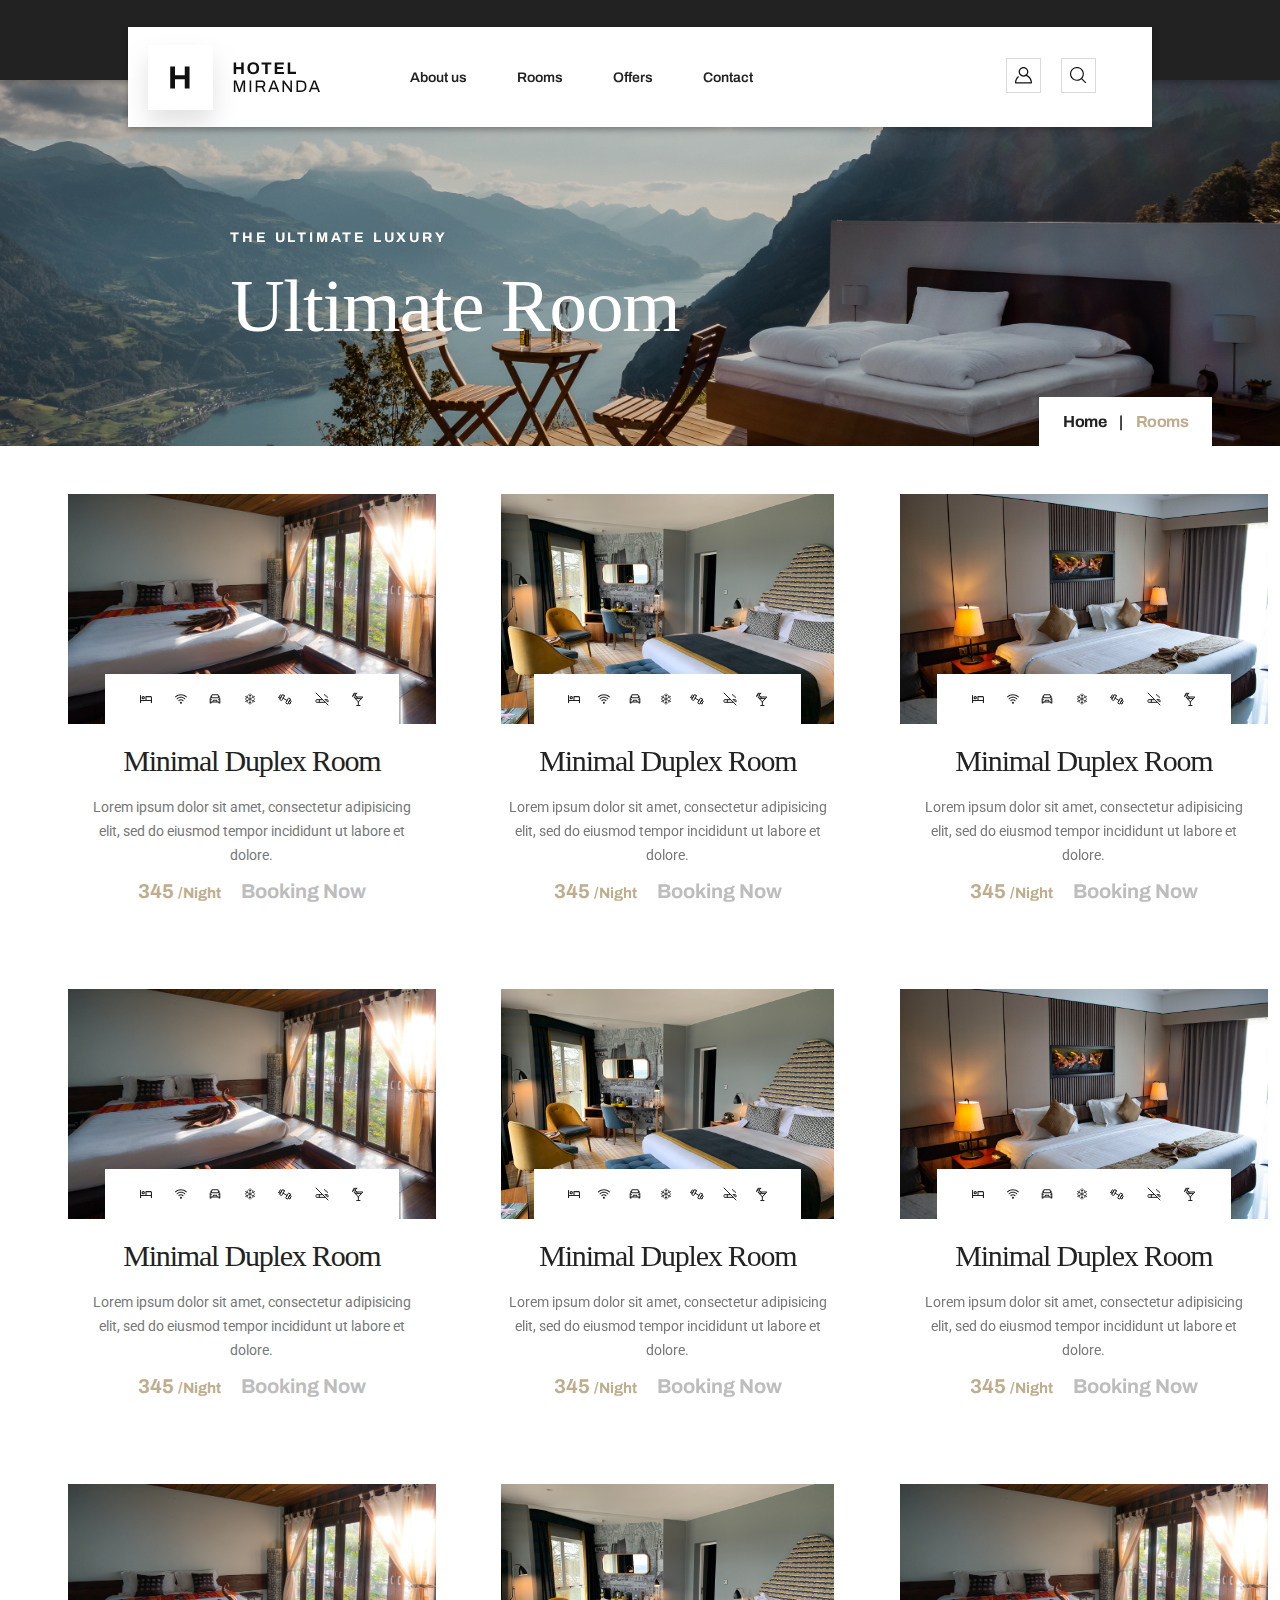
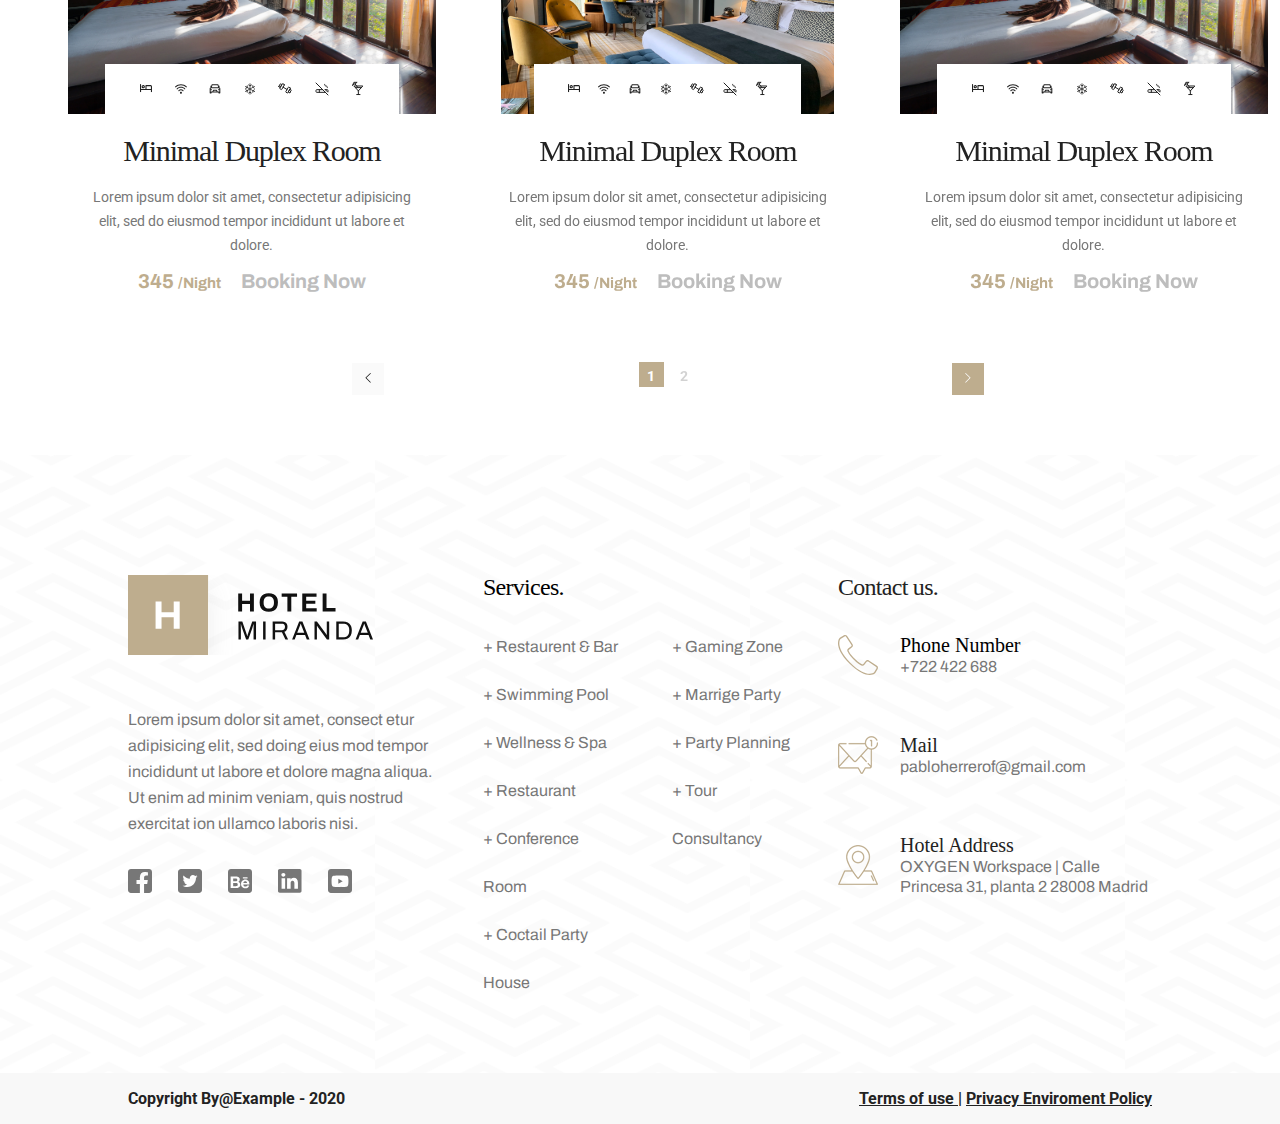
<file: html/rooms.html>
<!DOCTYPE html>
<html lang="en">
<head>
    <meta charset="UTF-8">
    <meta http-equiv="X-UA-Compatible" content="IE=edge">
    <meta name="viewport" content="width=device-width, initial-scale=1.0">
    <link
    rel="stylesheet"
    href="https://cdn.jsdelivr.net/npm/swiper@9/swiper-bundle.min.css"
  />
    <link rel="stylesheet" href="../styles/styles.css" />

    <title>Rooms</title>
</head>
<body>
    <!--HEADER-->
    <header class="header">
      <div></div>
      <nav class="nav">
        <div class="nav--left">
          <button class="nav__burger button"></button>

          <div class="nav__logo">
            <div class="nav__logo-H">
              <img  class="nav__H" src="../assets/header/H.svg" alt="logo" />
            </div>
            <img class="nav__company" src="../assets/header/Hotel Miranda.svg" alt="logo" />
          </div>
        </div>

        <div class="nav__list text__nav-items">
          <li class="nav__item">
            <a class="nav__link" href="./about.html">About us</a>
          </li>
          <li class="nav__item">
            <a class="nav__link" href="./rooms.html">Rooms</a>
          </li>
          <li class="nav__item">
            <a class="nav__link" href="./offers.html">Offers</a>
          </li>
          <li class="nav__item">
            <a class="nav__link" href="./contact.html">Contact</a>
          </li>
        </div>

        <div class="nav__funcionalities">
          <a href=""
            ><img
              class="nav__funcionalities-icon"
              src="../assets/header/profile-icon.svg"
              alt="profile-logo"
          /></a>
          <a href=""
            ><img
              class="nav__funcionalities-icon"
              src="../assets/header/search-icon.svg"
              alt="search-logo"
          /></a>
        </div>
      </nav>
    </header>
  
      <!--SECCION TITLE-->
      <section class="page-title">
        <div class="page-title__container">
          <h5 class="text__pretitle text--light page-title__pretitle">
            THE ULTIMATE LUXURY
          </h5>
  
          <h1 class="text__title text--light page-title__title">Ultimate Room</h1>
          <div class="page-title__index-container">
            <div class="page-title__index">
              <p class="text__page-card text--lightblack text__page-card--home">Home</p>
              <p class="text__page-card text--lightblack">|</p>
              <p class="text__page-card text--gold">Rooms</p>
            </div>
          </div>
        </div>
      </section>

      <section class="rooms">
        <div class="rooms__container">
        <div class="swiper swiper__rooms">
      <div class="swiper-wrapper swiper__rooms-wrapper">
       <div class="swiper-slide rooms__slide--rooms">
        <div class="room-card room-card--rooms">
          <div class="room-card__img--rooms">
            <img class="room-card__img--img" src="../assets/home/handpicked-rooms/rooms/sasha-kaunas-67-sOi7mVIk-unsplash.jpg" alt="room photo">
            <div class="room-card__features-bar room-card__features-bar--rooms">
              <img
                src="../assets/home/handpicked-rooms/bed.svg"
                alt="feature-icon-bed"
                class="room-card__features-icon"
              />
              <img
                src="../assets/home/handpicked-rooms/wifi.svg"
                alt="feature-icon-wifi"
                class="room-card__features-icon"
              />
              <img
                src="../assets/home/handpicked-rooms/car.svg"
                alt="feature-icon-parking"
                class="room-card__features-icon"
              />
              <img
                src="../assets/home/handpicked-rooms/freeze.svg"
                alt="feature-icon-AC"
                class="room-card__features-icon"
              />
              <img
                src="../assets/home/handpicked-rooms/gym.svg"
                alt="feature-icon-gym"
                class="room-card__features-icon"
              />
              <img
                src="../assets/home/handpicked-rooms/cigar.svg"
                alt="feature-icon-noSmoke"
                class="room-card__features-icon"
              />
              <img
                src="../assets/home/handpicked-rooms/bar.svg"
                alt="feature-icon-bar"
                class="room-card__features-icon"
              />
            </div>
          </div>
  
          <div class="room-card__info rom-card__info--rooms">
            <h4
              class="text__subtitle--small text--lightblack text--center room-card__title"
            >
              Minimal Duplex Room
            </h4>
            <p
              class="text__card-paragraph text--center text--gray rom-card__paragraph"
            >
              Lorem ipsum dolor sit amet, consectetur adipisicing elit, sed do
              eiusmod tempor incididunt ut labore et dolore.
            </p>
            <div class="room-card__price-container">
              <p
              class="room-card__price room-card__price--small text--gold"
            >
              345 <span class="room-card__price--night">/Night</span>
            </p>
            <p class="room-card__price room-card__price--small text--booking-gray">Booking Now</p>
            </div>
           
          </div>
        </div>
        <div class="room-card room-card--rooms">
          <div class="room-card__img--rooms">
            <img class="room-card__img--img" src="../assets/home/handpicked-rooms/rooms/edelle-bruton-PJNO2sLlbB8-unsplash.jpg" alt="room photo">
            <div class="room-card__features-bar room-card__features-bar--rooms">
              <img
                src="../assets/home/handpicked-rooms/bed.svg"
                alt="feature-icon-bed"
                class="room-card__features-icon"
              />
              <img
                src="../assets/home/handpicked-rooms/wifi.svg"
                alt="feature-icon-wifi"
                class="room-card__features-icon"
              />
              <img
                src="../assets/home/handpicked-rooms/car.svg"
                alt="feature-icon-parking"
                class="room-card__features-icon"
              />
              <img
                src="../assets/home/handpicked-rooms/freeze.svg"
                alt="feature-icon-AC"
                class="room-card__features-icon"
              />
              <img
                src="../assets/home/handpicked-rooms/gym.svg"
                alt="feature-icon-gym"
                class="room-card__features-icon"
              />
              <img
                src="../assets/home/handpicked-rooms/cigar.svg"
                alt="feature-icon-noSmoke"
                class="room-card__features-icon"
              />
              <img
                src="../assets/home/handpicked-rooms/bar.svg"
                alt="feature-icon-bar"
                class="room-card__features-icon"
              />
            </div>
          </div>
  
          <div class="room-card__info rom-card__info--rooms">
            <h4
              class="text__subtitle--small text--lightblack text--center room-card__title"
            >
              Minimal Duplex Room
            </h4>
            <p
              class="text__card-paragraph text--center text--gray rom-card__paragraph"
            >
              Lorem ipsum dolor sit amet, consectetur adipisicing elit, sed do
              eiusmod tempor incididunt ut labore et dolore.
            </p>
            <div class="room-card__price-container">
              <p
              class="room-card__price room-card__price--small text--gold"
            >
              345 <span class="room-card__price--night">/Night</span>
            </p>
            <p class="room-card__price room-card__price--small text--booking-gray">Booking Now</p>
            </div>
           
          </div>
        </div>
        <div class="room-card room-card--rooms">
          <div class="room-card__img--rooms">
            <img class="room-card__img--img" src="../assets/home/handpicked-rooms/rooms/vojtech-bruzek-Yrxr3bsPdS0-unsplash.jpg" alt="room photo">
            <div class="room-card__features-bar room-card__features-bar--rooms">
              <img
                src="../assets/home/handpicked-rooms/bed.svg"
                alt="feature-icon-bed"
                class="room-card__features-icon"
              />
              <img
                src="../assets/home/handpicked-rooms/wifi.svg"
                alt="feature-icon-wifi"
                class="room-card__features-icon"
              />
              <img
                src="../assets/home/handpicked-rooms/car.svg"
                alt="feature-icon-parking"
                class="room-card__features-icon"
              />
              <img
                src="../assets/home/handpicked-rooms/freeze.svg"
                alt="feature-icon-AC"
                class="room-card__features-icon"
              />
              <img
                src="../assets/home/handpicked-rooms/gym.svg"
                alt="feature-icon-gym"
                class="room-card__features-icon"
              />
              <img
                src="../assets/home/handpicked-rooms/cigar.svg"
                alt="feature-icon-noSmoke"
                class="room-card__features-icon"
              />
              <img
                src="../assets/home/handpicked-rooms/bar.svg"
                alt="feature-icon-bar"
                class="room-card__features-icon"
              />
            </div>
          </div>
  
          <div class="room-card__info rom-card__info--rooms">
            <h4
              class="text__subtitle--small text--lightblack text--center room-card__title"
            >
              Minimal Duplex Room
            </h4>
            <p
              class="text__card-paragraph text--center text--gray rom-card__paragraph"
            >
              Lorem ipsum dolor sit amet, consectetur adipisicing elit, sed do
              eiusmod tempor incididunt ut labore et dolore.
            </p>
            <div class="room-card__price-container">
              <p
              class="room-card__price room-card__price--small text--gold"
            >
              345 <span class="room-card__price--night">/Night</span>
            </p>
            <p class="room-card__price room-card__price--small text--booking-gray">Booking Now</p>
            </div>
           
          </div>
        </div>
        <div class="room-card room-card--rooms">
          <div class="room-card__img--rooms">
            <img class="room-card__img--img" src="../assets/home/handpicked-rooms/rooms/sasha-kaunas-67-sOi7mVIk-unsplash.jpg" alt="room photo">
            <div class="room-card__features-bar room-card__features-bar--rooms">
              <img
                src="../assets/home/handpicked-rooms/bed.svg"
                alt="feature-icon-bed"
                class="room-card__features-icon"
              />
              <img
                src="../assets/home/handpicked-rooms/wifi.svg"
                alt="feature-icon-wifi"
                class="room-card__features-icon"
              />
              <img
                src="../assets/home/handpicked-rooms/car.svg"
                alt="feature-icon-parking"
                class="room-card__features-icon"
              />
              <img
                src="../assets/home/handpicked-rooms/freeze.svg"
                alt="feature-icon-AC"
                class="room-card__features-icon"
              />
              <img
                src="../assets/home/handpicked-rooms/gym.svg"
                alt="feature-icon-gym"
                class="room-card__features-icon"
              />
              <img
                src="../assets/home/handpicked-rooms/cigar.svg"
                alt="feature-icon-noSmoke"
                class="room-card__features-icon"
              />
              <img
                src="../assets/home/handpicked-rooms/bar.svg"
                alt="feature-icon-bar"
                class="room-card__features-icon"
              />
            </div>
          </div>
  
          <div class="room-card__info rom-card__info--rooms">
            <h4
              class="text__subtitle--small text--lightblack text--center room-card__title"
            >
              Minimal Duplex Room
            </h4>
            <p
              class="text__card-paragraph text--center text--gray rom-card__paragraph"
            >
              Lorem ipsum dolor sit amet, consectetur adipisicing elit, sed do
              eiusmod tempor incididunt ut labore et dolore.
            </p>
            <div class="room-card__price-container">
              <p
              class="room-card__price room-card__price--small text--gold"
            >
              345 <span class="room-card__price--night">/Night</span>
            </p>
            <p class="room-card__price room-card__price--small text--booking-gray">Booking Now</p>
            </div>
           
          </div>
        </div>
        <div class="room-card room-card--rooms">
          <div class="room-card__img--rooms">
            <img class="room-card__img--img" src="../assets/home/handpicked-rooms/rooms/edelle-bruton-PJNO2sLlbB8-unsplash.jpg" alt="room photo">
            <div class="room-card__features-bar room-card__features-bar--rooms">
              <img
                src="../assets/home/handpicked-rooms/bed.svg"
                alt="feature-icon-bed"
                class="room-card__features-icon"
              />
              <img
                src="../assets/home/handpicked-rooms/wifi.svg"
                alt="feature-icon-wifi"
                class="room-card__features-icon"
              />
              <img
                src="../assets/home/handpicked-rooms/car.svg"
                alt="feature-icon-parking"
                class="room-card__features-icon"
              />
              <img
                src="../assets/home/handpicked-rooms/freeze.svg"
                alt="feature-icon-AC"
                class="room-card__features-icon"
              />
              <img
                src="../assets/home/handpicked-rooms/gym.svg"
                alt="feature-icon-gym"
                class="room-card__features-icon"
              />
              <img
                src="../assets/home/handpicked-rooms/cigar.svg"
                alt="feature-icon-noSmoke"
                class="room-card__features-icon"
              />
              <img
                src="../assets/home/handpicked-rooms/bar.svg"
                alt="feature-icon-bar"
                class="room-card__features-icon"
              />
            </div>
          </div>
  
          <div class="room-card__info rom-card__info--rooms">
            <h4
              class="text__subtitle--small text--lightblack text--center room-card__title"
            >
              Minimal Duplex Room
            </h4>
            <p
              class="text__card-paragraph text--center text--gray rom-card__paragraph"
            >
              Lorem ipsum dolor sit amet, consectetur adipisicing elit, sed do
              eiusmod tempor incididunt ut labore et dolore.
            </p>
            <div class="room-card__price-container">
              <p
              class="room-card__price room-card__price--small text--gold"
            >
              345 <span class="room-card__price--night">/Night</span>
            </p>
            <p class="room-card__price room-card__price--small text--booking-gray">Booking Now</p>
            </div>
           
          </div>
        </div>
        <div class="room-card room-card--rooms">
          <div class="room-card__img--rooms">
            <img class="room-card__img--img" src="../assets/home/handpicked-rooms/rooms/vojtech-bruzek-Yrxr3bsPdS0-unsplash.jpg" alt="room photo">
            <div class="room-card__features-bar room-card__features-bar--rooms">
              <img
                src="../assets/home/handpicked-rooms/bed.svg"
                alt="feature-icon-bed"
                class="room-card__features-icon"
              />
              <img
                src="../assets/home/handpicked-rooms/wifi.svg"
                alt="feature-icon-wifi"
                class="room-card__features-icon"
              />
              <img
                src="../assets/home/handpicked-rooms/car.svg"
                alt="feature-icon-parking"
                class="room-card__features-icon"
              />
              <img
                src="../assets/home/handpicked-rooms/freeze.svg"
                alt="feature-icon-AC"
                class="room-card__features-icon"
              />
              <img
                src="../assets/home/handpicked-rooms/gym.svg"
                alt="feature-icon-gym"
                class="room-card__features-icon"
              />
              <img
                src="../assets/home/handpicked-rooms/cigar.svg"
                alt="feature-icon-noSmoke"
                class="room-card__features-icon"
              />
              <img
                src="../assets/home/handpicked-rooms/bar.svg"
                alt="feature-icon-bar"
                class="room-card__features-icon"
              />
            </div>
          </div>
  
          <div class="room-card__info rom-card__info--rooms">
            <h4
              class="text__subtitle--small text--lightblack text--center room-card__title"
            >
              Minimal Duplex Room
            </h4>
            <p
              class="text__card-paragraph text--center text--gray rom-card__paragraph"
            >
              Lorem ipsum dolor sit amet, consectetur adipisicing elit, sed do
              eiusmod tempor incididunt ut labore et dolore.
            </p>
            <div class="room-card__price-container">
              <p
              class="room-card__price room-card__price--small text--gold"
            >
              345 <span class="room-card__price--night">/Night</span>
            </p>
            <p class="room-card__price room-card__price--small text--booking-gray">Booking Now</p>
            </div>
           
          </div>
        </div>
        <div class="room-card room-card--rooms">
          <div class="room-card__img--rooms">
            <img class="room-card__img--img" src="../assets/home/handpicked-rooms/rooms/sasha-kaunas-67-sOi7mVIk-unsplash.jpg" alt="room photo">
            <div class="room-card__features-bar room-card__features-bar--rooms">
              <img
                src="../assets/home/handpicked-rooms/bed.svg"
                alt="feature-icon-bed"
                class="room-card__features-icon"
              />
              <img
                src="../assets/home/handpicked-rooms/wifi.svg"
                alt="feature-icon-wifi"
                class="room-card__features-icon"
              />
              <img
                src="../assets/home/handpicked-rooms/car.svg"
                alt="feature-icon-parking"
                class="room-card__features-icon"
              />
              <img
                src="../assets/home/handpicked-rooms/freeze.svg"
                alt="feature-icon-AC"
                class="room-card__features-icon"
              />
              <img
                src="../assets/home/handpicked-rooms/gym.svg"
                alt="feature-icon-gym"
                class="room-card__features-icon"
              />
              <img
                src="../assets/home/handpicked-rooms/cigar.svg"
                alt="feature-icon-noSmoke"
                class="room-card__features-icon"
              />
              <img
                src="../assets/home/handpicked-rooms/bar.svg"
                alt="feature-icon-bar"
                class="room-card__features-icon"
              />
            </div>
          </div>
  
          <div class="room-card__info rom-card__info--rooms">
            <h4
              class="text__subtitle--small text--lightblack text--center room-card__title"
            >
              Minimal Duplex Room
            </h4>
            <p
              class="text__card-paragraph text--center text--gray rom-card__paragraph"
            >
              Lorem ipsum dolor sit amet, consectetur adipisicing elit, sed do
              eiusmod tempor incididunt ut labore et dolore.
            </p>
            <div class="room-card__price-container">
              <p
              class="room-card__price room-card__price--small text--gold"
            >
              345 <span class="room-card__price--night">/Night</span>
            </p>
            <p class="room-card__price room-card__price--small text--booking-gray">Booking Now</p>
            </div>
           
          </div>
        </div>
        <div class="room-card room-card--rooms">
          <div class="room-card__img--rooms">
            <img class="room-card__img--img" src="../assets/home/handpicked-rooms/rooms/edelle-bruton-PJNO2sLlbB8-unsplash.jpg" alt="room photo">
            <div class="room-card__features-bar room-card__features-bar--rooms">
              <img
                src="../assets/home/handpicked-rooms/bed.svg"
                alt="feature-icon-bed"
                class="room-card__features-icon"
              />
              <img
                src="../assets/home/handpicked-rooms/wifi.svg"
                alt="feature-icon-wifi"
                class="room-card__features-icon"
              />
              <img
                src="../assets/home/handpicked-rooms/car.svg"
                alt="feature-icon-parking"
                class="room-card__features-icon"
              />
              <img
                src="../assets/home/handpicked-rooms/freeze.svg"
                alt="feature-icon-AC"
                class="room-card__features-icon"
              />
              <img
                src="../assets/home/handpicked-rooms/gym.svg"
                alt="feature-icon-gym"
                class="room-card__features-icon"
              />
              <img
                src="../assets/home/handpicked-rooms/cigar.svg"
                alt="feature-icon-noSmoke"
                class="room-card__features-icon"
              />
              <img
                src="../assets/home/handpicked-rooms/bar.svg"
                alt="feature-icon-bar"
                class="room-card__features-icon"
              />
            </div>
          </div>
  
          <div class="room-card__info rom-card__info--rooms">
            <h4
              class="text__subtitle--small text--lightblack text--center room-card__title"
            >
              Minimal Duplex Room
            </h4>
            <p
              class="text__card-paragraph text--center text--gray rom-card__paragraph"
            >
              Lorem ipsum dolor sit amet, consectetur adipisicing elit, sed do
              eiusmod tempor incididunt ut labore et dolore.
            </p>
            <div class="room-card__price-container">
              <p
              class="room-card__price room-card__price--small text--gold"
            >
              345 <span class="room-card__price--night">/Night</span>
            </p>
            <p class="room-card__price room-card__price--small text--booking-gray">Booking Now</p>
            </div>
           
          </div>
        </div>
        <div class="room-card room-card--rooms">
          <div class="room-card__img--rooms">
            <img class="room-card__img--img" src="../assets/home/handpicked-rooms/rooms/sasha-kaunas-67-sOi7mVIk-unsplash.jpg" alt="room photo">
            <div class="room-card__features-bar room-card__features-bar--rooms">
              <img
                src="../assets/home/handpicked-rooms/bed.svg"
                alt="feature-icon-bed"
                class="room-card__features-icon"
              />
              <img
                src="../assets/home/handpicked-rooms/wifi.svg"
                alt="feature-icon-wifi"
                class="room-card__features-icon"
              />
              <img
                src="../assets/home/handpicked-rooms/car.svg"
                alt="feature-icon-parking"
                class="room-card__features-icon"
              />
              <img
                src="../assets/home/handpicked-rooms/freeze.svg"
                alt="feature-icon-AC"
                class="room-card__features-icon"
              />
              <img
                src="../assets/home/handpicked-rooms/gym.svg"
                alt="feature-icon-gym"
                class="room-card__features-icon"
              />
              <img
                src="../assets/home/handpicked-rooms/cigar.svg"
                alt="feature-icon-noSmoke"
                class="room-card__features-icon"
              />
              <img
                src="../assets/home/handpicked-rooms/bar.svg"
                alt="feature-icon-bar"
                class="room-card__features-icon"
              />
            </div>
          </div>
  
          <div class="room-card__info rom-card__info--rooms">
            <h4
              class="text__subtitle--small text--lightblack text--center room-card__title"
            >
              Minimal Duplex Room
            </h4>
            <p
              class="text__card-paragraph text--center text--gray rom-card__paragraph"
            >
              Lorem ipsum dolor sit amet, consectetur adipisicing elit, sed do
              eiusmod tempor incididunt ut labore et dolore.
            </p>
            <div class="room-card__price-container">
              <p
              class="room-card__price room-card__price--small text--gold"
            >
              345 <span class="room-card__price--night">/Night</span>
            </p>
            <p class="room-card__price room-card__price--small text--booking-gray">Booking Now</p>
            </div>
           
          </div>
        </div>
       
       </div>
       <div class="swiper-slide rooms__slide--rooms">
        <div class="room-card room-card--rooms">
          <div class="room-card__img--rooms">
            <img class="room-card__img--img" src="../assets/home/handpicked-rooms/rooms/edelle-bruton-PJNO2sLlbB8-unsplash.jpg" alt="room photo">
            <div class="room-card__features-bar room-card__features-bar--rooms">
              <img
                src="../assets/home/handpicked-rooms/bed.svg"
                alt="feature-icon-bed"
                class="room-card__features-icon"
              />
              <img
                src="../assets/home/handpicked-rooms/wifi.svg"
                alt="feature-icon-wifi"
                class="room-card__features-icon"
              />
              <img
                src="../assets/home/handpicked-rooms/car.svg"
                alt="feature-icon-parking"
                class="room-card__features-icon"
              />
              <img
                src="../assets/home/handpicked-rooms/freeze.svg"
                alt="feature-icon-AC"
                class="room-card__features-icon"
              />
              <img
                src="../assets/home/handpicked-rooms/gym.svg"
                alt="feature-icon-gym"
                class="room-card__features-icon"
              />
              <img
                src="../assets/home/handpicked-rooms/cigar.svg"
                alt="feature-icon-noSmoke"
                class="room-card__features-icon"
              />
              <img
                src="../assets/home/handpicked-rooms/bar.svg"
                alt="feature-icon-bar"
                class="room-card__features-icon"
              />
            </div>
          </div>
  
          <div class="room-card__info rom-card__info--rooms">
            <h4
              class="text__subtitle--small text--lightblack text--center room-card__title"
            >
              Minimal Duplex Room
            </h4>
            <p
              class="text__card-paragraph text--center text--gray rom-card__paragraph"
            >
              Lorem ipsum dolor sit amet, consectetur adipisicing elit, sed do
              eiusmod tempor incididunt ut labore et dolore.
            </p>
            <div class="room-card__price-container">
              <p
              class="room-card__price room-card__price--small text--gold"
            >
              345 <span class="room-card__price--night">/Night</span>
            </p>
            <p class="room-card__price room-card__price--small text--booking-gray">Booking Now</p>
            </div>
           
          </div>
        </div>
        <div class="room-card room-card--rooms">
          <div class="room-card__img--rooms">
            <img class="room-card__img--img" src="../assets/home/handpicked-rooms/rooms/vojtech-bruzek-Yrxr3bsPdS0-unsplash.jpg" alt="room photo">
            <div class="room-card__features-bar room-card__features-bar--rooms">
              <img
                src="../assets/home/handpicked-rooms/bed.svg"
                alt="feature-icon-bed"
                class="room-card__features-icon"
              />
              <img
                src="../assets/home/handpicked-rooms/wifi.svg"
                alt="feature-icon-wifi"
                class="room-card__features-icon"
              />
              <img
                src="../assets/home/handpicked-rooms/car.svg"
                alt="feature-icon-parking"
                class="room-card__features-icon"
              />
              <img
                src="../assets/home/handpicked-rooms/freeze.svg"
                alt="feature-icon-AC"
                class="room-card__features-icon"
              />
              <img
                src="../assets/home/handpicked-rooms/gym.svg"
                alt="feature-icon-gym"
                class="room-card__features-icon"
              />
              <img
                src="../assets/home/handpicked-rooms/cigar.svg"
                alt="feature-icon-noSmoke"
                class="room-card__features-icon"
              />
              <img
                src="../assets/home/handpicked-rooms/bar.svg"
                alt="feature-icon-bar"
                class="room-card__features-icon"
              />
            </div>
          </div>
  
          <div class="room-card__info rom-card__info--rooms">
            <h4
              class="text__subtitle--small text--lightblack text--center room-card__title"
            >
              Minimal Duplex Room
            </h4>
            <p
              class="text__card-paragraph text--center text--gray rom-card__paragraph"
            >
              Lorem ipsum dolor sit amet, consectetur adipisicing elit, sed do
              eiusmod tempor incididunt ut labore et dolore.
            </p>
            <div class="room-card__price-container">
              <p
              class="room-card__price room-card__price--small text--gold"
            >
              345 <span class="room-card__price--night">/Night</span>
            </p>
            <p class="room-card__price room-card__price--small text--booking-gray">Booking Now</p>
            </div>
           
          </div>
        </div>
        <div class="room-card room-card--rooms">
          <div class="room-card__img--rooms">
            <img class="room-card__img--img" src="../assets/home/handpicked-rooms/rooms/sasha-kaunas-67-sOi7mVIk-unsplash.jpg" alt="room photo">
            <div class="room-card__features-bar room-card__features-bar--rooms">
              <img
                src="../assets/home/handpicked-rooms/bed.svg"
                alt="feature-icon-bed"
                class="room-card__features-icon"
              />
              <img
                src="../assets/home/handpicked-rooms/wifi.svg"
                alt="feature-icon-wifi"
                class="room-card__features-icon"
              />
              <img
                src="../assets/home/handpicked-rooms/car.svg"
                alt="feature-icon-parking"
                class="room-card__features-icon"
              />
              <img
                src="../assets/home/handpicked-rooms/freeze.svg"
                alt="feature-icon-AC"
                class="room-card__features-icon"
              />
              <img
                src="../assets/home/handpicked-rooms/gym.svg"
                alt="feature-icon-gym"
                class="room-card__features-icon"
              />
              <img
                src="../assets/home/handpicked-rooms/cigar.svg"
                alt="feature-icon-noSmoke"
                class="room-card__features-icon"
              />
              <img
                src="../assets/home/handpicked-rooms/bar.svg"
                alt="feature-icon-bar"
                class="room-card__features-icon"
              />
            </div>
          </div>
  
          <div class="room-card__info rom-card__info--rooms">
            <h4
              class="text__subtitle--small text--lightblack text--center room-card__title"
            >
              Minimal Duplex Room
            </h4>
            <p
              class="text__card-paragraph text--center text--gray rom-card__paragraph"
            >
              Lorem ipsum dolor sit amet, consectetur adipisicing elit, sed do
              eiusmod tempor incididunt ut labore et dolore.
            </p>
            <div class="room-card__price-container">
              <p
              class="room-card__price room-card__price--small text--gold"
            >
              345 <span class="room-card__price--night">/Night</span>
            </p>
            <p class="room-card__price room-card__price--small text--booking-gray">Booking Now</p>
            </div>
           
          </div>
        </div>
        <div class="room-card room-card--rooms">
          <div class="room-card__img--rooms">
            <img class="room-card__img--img" src="../assets/home/handpicked-rooms/rooms/edelle-bruton-PJNO2sLlbB8-unsplash.jpg" alt="room photo">
            <div class="room-card__features-bar room-card__features-bar--rooms">
              <img
                src="../assets/home/handpicked-rooms/bed.svg"
                alt="feature-icon-bed"
                class="room-card__features-icon"
              />
              <img
                src="../assets/home/handpicked-rooms/wifi.svg"
                alt="feature-icon-wifi"
                class="room-card__features-icon"
              />
              <img
                src="../assets/home/handpicked-rooms/car.svg"
                alt="feature-icon-parking"
                class="room-card__features-icon"
              />
              <img
                src="../assets/home/handpicked-rooms/freeze.svg"
                alt="feature-icon-AC"
                class="room-card__features-icon"
              />
              <img
                src="../assets/home/handpicked-rooms/gym.svg"
                alt="feature-icon-gym"
                class="room-card__features-icon"
              />
              <img
                src="../assets/home/handpicked-rooms/cigar.svg"
                alt="feature-icon-noSmoke"
                class="room-card__features-icon"
              />
              <img
                src="../assets/home/handpicked-rooms/bar.svg"
                alt="feature-icon-bar"
                class="room-card__features-icon"
              />
            </div>
          </div>
  
          <div class="room-card__info rom-card__info--rooms">
            <h4
              class="text__subtitle--small text--lightblack text--center room-card__title"
            >
              Minimal Duplex Room
            </h4>
            <p
              class="text__card-paragraph text--center text--gray rom-card__paragraph"
            >
              Lorem ipsum dolor sit amet, consectetur adipisicing elit, sed do
              eiusmod tempor incididunt ut labore et dolore.
            </p>
            <div class="room-card__price-container">
              <p
              class="room-card__price room-card__price--small text--gold"
            >
              345 <span class="room-card__price--night">/Night</span>
            </p>
            <p class="room-card__price room-card__price--small text--booking-gray">Booking Now</p>
            </div>
           
          </div>
        </div>
        <div class="room-card room-card--rooms">
          <div class="room-card__img--rooms">
            <img class="room-card__img--img" src="../assets/home/handpicked-rooms/rooms/vojtech-bruzek-Yrxr3bsPdS0-unsplash.jpg" alt="room photo">
            <div class="room-card__features-bar room-card__features-bar--rooms">
              <img
                src="../assets/home/handpicked-rooms/bed.svg"
                alt="feature-icon-bed"
                class="room-card__features-icon"
              />
              <img
                src="../assets/home/handpicked-rooms/wifi.svg"
                alt="feature-icon-wifi"
                class="room-card__features-icon"
              />
              <img
                src="../assets/home/handpicked-rooms/car.svg"
                alt="feature-icon-parking"
                class="room-card__features-icon"
              />
              <img
                src="../assets/home/handpicked-rooms/freeze.svg"
                alt="feature-icon-AC"
                class="room-card__features-icon"
              />
              <img
                src="../assets/home/handpicked-rooms/gym.svg"
                alt="feature-icon-gym"
                class="room-card__features-icon"
              />
              <img
                src="../assets/home/handpicked-rooms/cigar.svg"
                alt="feature-icon-noSmoke"
                class="room-card__features-icon"
              />
              <img
                src="../assets/home/handpicked-rooms/bar.svg"
                alt="feature-icon-bar"
                class="room-card__features-icon"
              />
            </div>
          </div>
  
          <div class="room-card__info rom-card__info--rooms">
            <h4
              class="text__subtitle--small text--lightblack text--center room-card__title"
            >
              Minimal Duplex Room
            </h4>
            <p
              class="text__card-paragraph text--center text--gray rom-card__paragraph"
            >
              Lorem ipsum dolor sit amet, consectetur adipisicing elit, sed do
              eiusmod tempor incididunt ut labore et dolore.
            </p>
            <div class="room-card__price-container">
              <p
              class="room-card__price room-card__price--small text--gold"
            >
              345 <span class="room-card__price--night">/Night</span>
            </p>
            <p class="room-card__price room-card__price--small text--booking-gray">Booking Now</p>
            </div>
           
          </div>
        </div>
        <div class="room-card room-card--rooms">
          <div class="room-card__img--rooms">
            <img class="room-card__img--img" src="../assets/home/handpicked-rooms/rooms/sasha-kaunas-67-sOi7mVIk-unsplash.jpg" alt="room photo">
            <div class="room-card__features-bar room-card__features-bar--rooms">
              <img
                src="../assets/home/handpicked-rooms/bed.svg"
                alt="feature-icon-bed"
                class="room-card__features-icon"
              />
              <img
                src="../assets/home/handpicked-rooms/wifi.svg"
                alt="feature-icon-wifi"
                class="room-card__features-icon"
              />
              <img
                src="../assets/home/handpicked-rooms/car.svg"
                alt="feature-icon-parking"
                class="room-card__features-icon"
              />
              <img
                src="../assets/home/handpicked-rooms/freeze.svg"
                alt="feature-icon-AC"
                class="room-card__features-icon"
              />
              <img
                src="../assets/home/handpicked-rooms/gym.svg"
                alt="feature-icon-gym"
                class="room-card__features-icon"
              />
              <img
                src="../assets/home/handpicked-rooms/cigar.svg"
                alt="feature-icon-noSmoke"
                class="room-card__features-icon"
              />
              <img
                src="../assets/home/handpicked-rooms/bar.svg"
                alt="feature-icon-bar"
                class="room-card__features-icon"
              />
            </div>
          </div>
  
          <div class="room-card__info rom-card__info--rooms">
            <h4
              class="text__subtitle--small text--lightblack text--center room-card__title"
            >
              Minimal Duplex Room
            </h4>
            <p
              class="text__card-paragraph text--center text--gray rom-card__paragraph"
            >
              Lorem ipsum dolor sit amet, consectetur adipisicing elit, sed do
              eiusmod tempor incididunt ut labore et dolore.
            </p>
            <div class="room-card__price-container">
              <p
              class="room-card__price room-card__price--small text--gold"
            >
              345 <span class="room-card__price--night">/Night</span>
            </p>
            <p class="room-card__price room-card__price--small text--booking-gray">Booking Now</p>
            </div>
           
          </div>
        </div>
        <div class="room-card room-card--rooms">
          <div class="room-card__img--rooms">
            <img class="room-card__img--img" src="../assets/home/handpicked-rooms/rooms/edelle-bruton-PJNO2sLlbB8-unsplash.jpg" alt="room photo">
            <div class="room-card__features-bar room-card__features-bar--rooms">
              <img
                src="../assets/home/handpicked-rooms/bed.svg"
                alt="feature-icon-bed"
                class="room-card__features-icon"
              />
              <img
                src="../assets/home/handpicked-rooms/wifi.svg"
                alt="feature-icon-wifi"
                class="room-card__features-icon"
              />
              <img
                src="../assets/home/handpicked-rooms/car.svg"
                alt="feature-icon-parking"
                class="room-card__features-icon"
              />
              <img
                src="../assets/home/handpicked-rooms/freeze.svg"
                alt="feature-icon-AC"
                class="room-card__features-icon"
              />
              <img
                src="../assets/home/handpicked-rooms/gym.svg"
                alt="feature-icon-gym"
                class="room-card__features-icon"
              />
              <img
                src="../assets/home/handpicked-rooms/cigar.svg"
                alt="feature-icon-noSmoke"
                class="room-card__features-icon"
              />
              <img
                src="../assets/home/handpicked-rooms/bar.svg"
                alt="feature-icon-bar"
                class="room-card__features-icon"
              />
            </div>
          </div>
  
          <div class="room-card__info rom-card__info--rooms">
            <h4
              class="text__subtitle--small text--lightblack text--center room-card__title"
            >
              Minimal Duplex Room
            </h4>
            <p
              class="text__card-paragraph text--center text--gray rom-card__paragraph"
            >
              Lorem ipsum dolor sit amet, consectetur adipisicing elit, sed do
              eiusmod tempor incididunt ut labore et dolore.
            </p>
            <div class="room-card__price-container">
              <p
              class="room-card__price room-card__price--small text--gold"
            >
              345 <span class="room-card__price--night">/Night</span>
            </p>
            <p class="room-card__price room-card__price--small text--booking-gray">Booking Now</p>
            </div>
           
          </div>
        </div>
       
       </div>
       
      </div>
      <div class="rooms__slider-buttons">
        <button class="room-card__button button button--room-card button--room-card-rooms room-slider__button-prev"><img src="../assets/home/menu/Vector.svg" alt="arrow-icon" /></button>
        <div class="swiper-pagination swiper-pagination--rooms swiper"></div>
        <button class="room-card__button button button--room-card button--room-card-rooms button--golden room-slider__button-next"><img src="../assets/home/menu/arrow-right.svg" alt="arrow-icon" /></button>
       
      </div> 
      
     
        </div>
      </div>
      </section>

       <!--FOOTER-->
    <footer class="footer">
      <div class="footer__container">
        <div class="footer__brand">
          <img class="footer__logo" src="../assets/footer/logoo.svg" alt="golden-logo" />
          <p class="footer__brand-paragraph text__footer-paragraph text__footer-paragraph--big text--gray">
            Lorem ipsum dolor sit amet, consect etur adipisicing elit, sed doing
            eius mod tempor incididunt ut labore et dolore magna aliqua. Ut enim
            ad minim veniam, quis nostrud exercitat ion ullamco laboris nisi.
          </p>

          <div class="footer__social">
            <div class="footer__social-icon">
              <img
                src="../assets/footer/facebook-icon.svg"
                alt="facebook-icon"
              />
            </div>
            <div class="footer__social-icon">
              <img src="../assets/footer/twitter-icon.svg" alt="twitter-icon" />
            </div>
            <div class="footer__social-icon">
              <img src="../assets/footer/be-icon.svg" alt="be-icon" />
            </div>
            <div class="footer__social-icon">
              <img
                src="../assets/footer/linkedin-icon.svg"
                alt="linkedin-icon"
              />
            </div>
            <div class="footer__social-icon">
              <img src="../assets/footer/youtube-icon.svg" alt="youtube-icon" />
            </div>
          </div>
        </div>

        <div class="footer__services">
          <h6 class="text__subtitle--smaller footer__services-title">Services.</h6>
          <div class="footer__list-container">
          <ul class="footer__list text__footer-paragraph text__footer-paragraph--bigger text--gray">
            <li class="footer__list-item">+  Restaurent &amp Bar</li>
            <li class="footer__list-item">+  Swimming Pool</li>
            <li class="footer__list-item">+  Wellness &amp Spa</li>
            <li class="footer__list-item">+  Restaurant</li>
            <li class="footer__list-item">+  Conference Room</li>
            <li class="footer__list-item">+  Coctail Party House</li>
          </ul>

          <ul class="footer__list text__footer-paragraph text__footer-paragraph--bigger text--gray">
            <li class="footer__list-item">+  Gaming Zone</li>
            <li class="footer__list-item">+  Marrige Party</li>
            <li class="footer__list-item">+  Party Planning</li>
            <li class="footer__list-item">+  Tour Consultancy</li>
          </ul>
        </div>
        </div>

        <div class="footer__contact">
          <h4 class="footer__contact-title text__subtitle--smaller text--lightblack">Contact us.</h4>
          <div class="footer__contact-info">

          
          <div class="footer__contact-item">
            <img src="../assets/footer/telf.svg" alt="phone-icon">
            <div class="footer__contact-text">
              <h6 class="text__subtitle--super-small">Phone Number</h6>
              <p class="text__footer-paragraph text__footer-paragraph--small text--gray">+722 422 688</p>
            </div>
          </div>
          <div class="footer__contact-item">
            <img src="../assets/footer/mail.svg" alt="mail-icon">
            <div class="footer__contact-text">
              <h6 class="text__subtitle--super-small text--lightblack">Mail</h6>
              <p class="text__footer-paragraph text__footer-paragraph--small text--gray">pabloherrerof@gmail.com</p>
            </div>
          </div>
          <div class="footer__contact-item">
            <img src="../assets/footer/address.svg" alt="">
            <div class="footer__contact-text">
              <h6 class="text__subtitle--super-small text--lightblack">Hotel Address</h6>
              <p class="text__footer-paragraph text__footer-paragraph--small text--gray">OXYGEN Workspace | Calle Princesa 31, planta 2 28008 Madrid</p>
            </div>
          </div>
        </div>
        </div>
      </div>

      <div class="footer__legal">
        <p class="text__label text--lightblack">Copyright By@Example - 2020</p>
        <div class="footer-policies">
          <p>
            <a href="" class="text__label text--lightblack footer-policies-link">Terms of use  </a><span class="text__label text--lightblack"> | </span>
            <a href="" class="text__label text--lightblack footer-policies-link"
              >Privacy Enviroment Policy</a
            >
          </p>
        </div>
      </div>
    </footer>
    
    <script src="../scripts/burger-menu.js"></script>
    <script src="https://cdn.jsdelivr.net/npm/swiper@9/swiper-bundle.min.js"></script>
    <script src="../scripts/swiper/roomsSlider.js"></script>
    <script src="../scripts/buttons.js"></script>
       
</body>
</html>
</file>
<file: styles/styles.css>
@import "./header/header.css";
@import "./text/text.css";
@import "./home/intro/intro.css";
@import "./button/button.css";
@import "./home/about-us/about-us.css";
@import "./home/rooms/rooms.css";
@import "./room-card/room-card.css";
@import "./home/video/video.css";
@import "./home/core-features/core-features.css";
@import "./home/menu/menu.css";
@import "./home/achievements/achievements.css";
@import "./footer/footer.css";
@import "./page-title/page-title.css";
@import "./about-us/introduction/introduction.css";
@import "./about-us/fun-facts/fun-facts.css";
@import "./rooms/rooms.css";
@import "./offers/offers.css";
@import "./contact/contact.css";
@import "./room-detail/room-detail.css";
@import "./swiper/swiper.css";
html, * {
  box-sizing: border-box;
  margin: 0;
  padding: 0;
}

body {
  min-width: 320px;
}/*# sourceMappingURL=styles.css.map */
</file>
